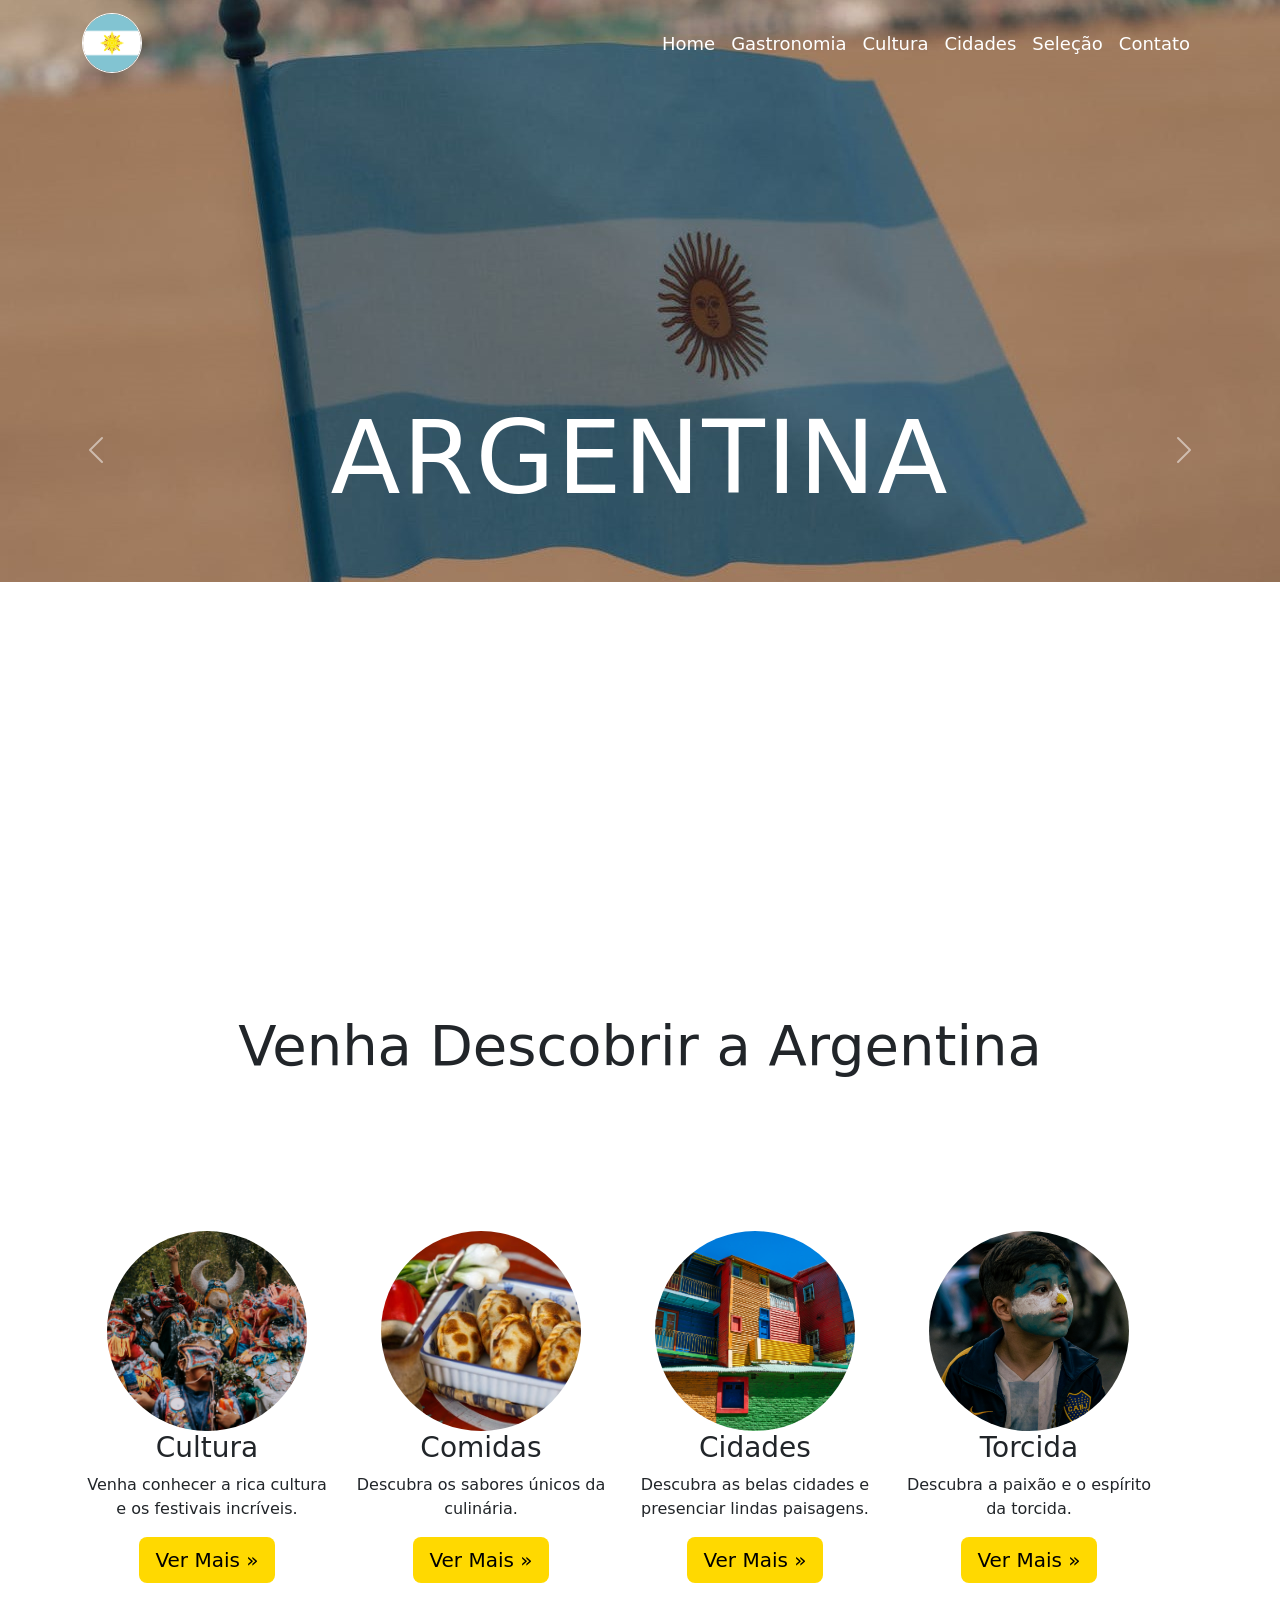
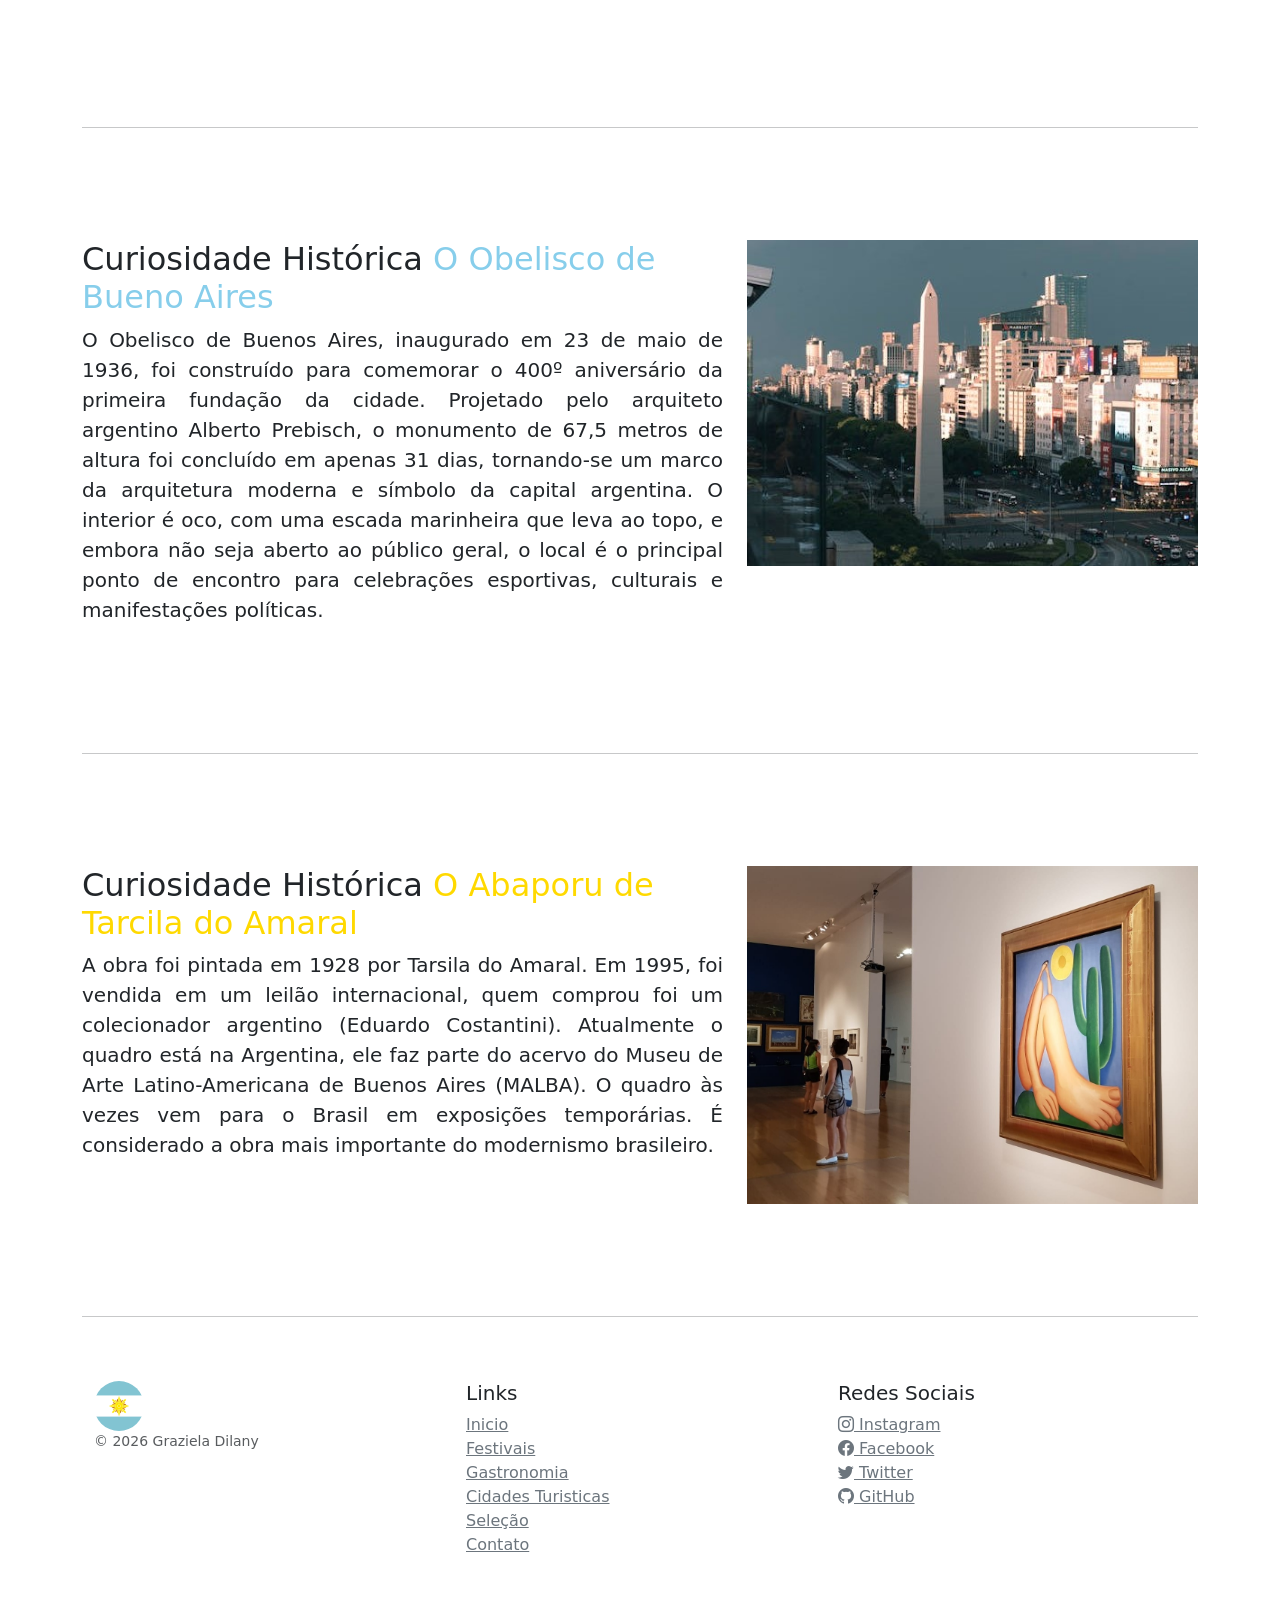
<file: index.html>
<!DOCTYPE html>
<html lang="en">
<head>
    <meta charset="utf-8">
    <meta name="viewport" content="width=device-width, initial-scale=1">
    <title>Site Argentina 
   
    </title> 
    <link rel="icon" href="assets/img/marcapage.png " type="image/x-icon">  
    <link href="https://cdn.jsdelivr.net/npm/bootstrap@5.0.2/dist/css/bootstrap.min.css" rel="stylesheet" integrity="sha384-EVSTQN3/azprG1Anm3QDgpJLIm9Nao0Yz1ztcQTwFspd3yD65VohhpuuCOmLASjC" crossorigin="anonymous"></head>
    <link rel="stylesheet" href="https://cdnjs.cloudflare.com/ajax/libs/animate.css/3.7.2/animate.min.css" integrity="sha512-doJrC/ocU8VGVRx3O9981+2aYUn3fuWVWvqLi1U+tA2MWVzsw+NVKq1PrENF03M+TYBP92PnYUlXFH1ZW0FpLw==" crossorigin="anonymous" referrerpolicy="no-referrer" />
    <link rel="stylesheet" href="assets/css/estilo.css">
    <link rel="stylesheet" href="https://cdn.jsdelivr.net/npm/bootstrap-icons@1.11.3/font/bootstrap-icons.css">

  </head>
    <body>
<header>

 <!--NAVBAR--> 
  <nav class="navbar navbar-expand-lg navbar-light bg-light fixed-top">
  <div class="container">
    <a class="navbar-brand d-flex align-items-center" href="#">   
     <img src="assets/img/marcapage.png" alt="Logo" width="60" height="60" class="rounded-circle border border-white">
  
    </a>

    <button class="navbar-toggler" type="button" data-bs-toggle="collapse" data-bs-target="#navbarNav">
      <span class="navbar-toggler-icon"></span>
    </button>

    <div class="collapse navbar-collapse" id="navbarNav">
      <ul class="navbar-nav ms-auto">
        <li class="nav-item"><a class="nav-link active" href="#">Home</a></li>
    <li class="nav-item"><a class="nav-link" href="pages/Comidas.html">Gastronomia</a></li>
        <li class="nav-item"><a class="nav-link" href="pages/Cultura.html">Cultura</a></li>
        <li class="nav-item"><a class="nav-link" href="pages/Cidade.html">Cidades</a></li>
        <li class="nav-item"><a class="nav-link" href="pages/Selecao.html">Seleção</a></li>
         <li class="nav-item"><a class="nav-link" href="pages/Contato.html">Contato</a></li>
      </ul>
    </div>
  </div>
</nav>

<!--CAROUSEL-->


<div id="carouselExampleFade" class="carousel slide carousel-fade">
  <div class="carousel-inner">


    <div class="carousel-item">
      <img src="assets/img/img2.jpg" class="d-block w-100" alt="...">
    <div class="carousel-caption d-flex justify-content-center align-items-center h-100">
        <h5 class="animated bounceInRight" style="animation-delay: 1s ;">ARGENTINA</h5>
    </div>
    </div>

    <div class="carousel-item active">
      <img src="assets/img/img4.jpg" class="d-block w-100" alt="...">
     <div class="carousel-caption d-flex justify-content-center align-items-center top-0 bottom-0">
        <h5 class="animated bounceInRight" style="animation-delay: 1s ;">ARGENTINA</h5>
    </div>
    </div>

  <button class="carousel-control-prev" type="button" data-bs-target="#carouselExampleFade" data-bs-slide="prev">
    <span class="carousel-control-prev-icon"></span>
  </button>

  <button class="carousel-control-next" type="button" data-bs-target="#carouselExampleFade" data-bs-slide="next">
    <span class="carousel-control-next-icon"></span>
  </button>
</div>
</div>

  </div>
</header>

  <br><br><br><br>
  
<div class="pricing-header p-3 pb-md-4 mx-auto text-center">
      <h1 class="display-4 fw-normal">Venha Descobrir a Argentina</h1>
    
    </div>

<br><br><br>


<!--Cards de Pré Visualização-->

  <div class="container my-5">
  <div class="d-flex overflow-auto gap-4 pb-3">
      <div class="text-center flex-shrink-0" style="width: 250px;">
       <img src="assets/img/festival1.jpg" class="rounded-circle" width="200" height="200" style="object-fit: cover;">
        <h3>Cultura</h3>
        <p>Venha conhecer a rica cultura e os festivais incríveis.</p>
        <p><a class="btn btn-lg btn-secondary" href="pages/Cultura.html">Ver Mais &raquo;</a></p>
      </div>
      <div class="text-center flex-shrink-0" style="width: 250px;">
        <img src="assets/img/comida1.jpg" class="rounded-circle" width="200" height="200" style="object-fit: cover;">

        <h3>Comidas</h3>
        <p>Descubra os sabores únicos da culinária.</p>
        <p><a class="btn btn-lg btn-secondary" href="pages/Comidas.html">Ver Mais &raquo;</a></p>
      </div>
      <div class="text-center flex-shrink-0" style="width: 250px;">
      <img src="assets/img/cidade1.jpg" class="rounded-circle" width="200" height="200" style="object-fit: cover;">

      <h3>Cidades</h3>
        <p>Descubra as belas cidades e presenciar lindas paisagens.</p>
        <p><a class="btn btn-lg btn-secondary" href="pages/Cidade.html">Ver Mais &raquo;</a></p>
      </div>
      <div class="text-center flex-shrink-0" style="width: 250px;">
      <img src="assets/img/torcida_argentina1.jpg" class="rounded-circle" width="200" height="200" style="object-fit: cover;">

      <h3>Torcida</h3>
          <p>Descubra a paixão e o espírito da torcida.</p>
          <p><a class="btn btn-lg btn-secondary" href="pages/Selecao.html">Ver Mais &raquo;</a></p>
      </div>
     
    </div>

<br><br><br><br>
 <hr class="featurette-divider">
<br><br><br><br>

<!--Curiosidades Históricas-->

<div class="row featurette">
      <div class="col-md-7">
        <h2 class="featurette-heading">Curiosidade Histórica <span style="color: #87CEEB;">O Obelisco de Bueno Aires</span></h2>
        <p class="lead" style="text-align: justify;">
          O Obelisco de Buenos Aires, inaugurado em 23 de maio de 1936, foi construído para comemorar o 400º aniversário da primeira fundação da cidade. Projetado pelo arquiteto argentino Alberto Prebisch, o monumento de 67,5 metros de altura foi concluído em apenas 31 dias, tornando-se um marco da arquitetura moderna e símbolo da capital argentina. 
          O interior é oco, com uma escada marinheira que leva ao topo, e embora não seja aberto ao público geral, o local é o principal ponto de encontro para celebrações esportivas, culturais e manifestações políticas.
        </p>
      </div>
      <div class="col-md-5">
        <img src="assets/img/monumento.jpg" class="bd-placeholder-img bd-placeholder-img-lg featurette-image img-fluid mx-auto" width="500" height="500" style="object-fit: cover;">

      </div>
    </div>

<br><br><br><br>
<hr class="featurette-divider">
<br><br><br><br>

<div class="row featurette">
      <div class="col-md-7">
        <h2 class="featurette-heading">Curiosidade Histórica <span style="color: #ffd900;">O Abaporu de Tarcila do Amaral</span></h2>
        <p class="lead" style="text-align: justify;">
        A obra foi pintada em 1928 por Tarsila do Amaral. Em 1995, foi vendida em um leilão internacional, quem comprou foi um colecionador argentino (Eduardo Costantini).
        Atualmente o quadro está na Argentina, ele faz parte do acervo do Museu de Arte Latino-Americana de Buenos Aires (MALBA). O quadro às vezes vem para o Brasil em exposições temporárias. É considerado a obra mais importante do modernismo brasileiro.</p>
      </div>
      <div class="col-md-5">
        <img src="assets/img/pintura.jpg" class="bd-placeholder-img bd-placeholder-img-lg featurette-image img-fluid mx-auto" width="500" height="500" style="object-fit: cover;">

      </div>
    </div>

<br><br><br><br>
<hr class="featurette-divider">


<!--Rodapé-->

<footer class="container py-5">
  <div class="row">
    <div class="col-12 col-md">
      <img src="assets/img/marcapage.png" class="rounded-circle" width="50" height="50" style="object-fit: cover;">
      <small class="d-block mb-3 text-muted">&copy; 2026 Graziela Dilany</small>
    </div>
    <div class="col-6 col-md">
      <h5>Links</h5>
      <ul class="list-unstyled text-small">
        <li><a class="link-secondary" href="index.html">Inicio</a></li>
        <li><a class="link-secondary" href="pages/Cultura.html">Festivais</a></li>
        <li><a class="link-secondary" href="pages/Comidas.html">Gastronomia</a></li>
        <li><a class="link-secondary" href="pages/Cidade.html">Cidades Turisticas</a></li>
        <li><a class="link-secondary" href="pages/Selecao.html">Seleção</a></li>
        <li><a class="link-secondary" href="pages/Contato.html">Contato</a></li>
        
      </ul>
    </div>
   

    <div class="col-4 col-md">
      <h5>Redes Sociais</h5>
      <ul class="list-unstyled text-small">
        <li><a class="link-secondary" href="#"><i class="bi bi-instagram"></i> Instagram</a></li>
        <li><a class="link-secondary" href="#"><i class="bi bi-facebook"></i> Facebook</a></li>
        <li><a class="link-secondary" href="#"><i class="bi bi-twitter"></i> Twitter</a></li>
        <li><a class="link-secondary" href="https://github.com/Graziela2705/Site-Argentina"><i class="bi bi-github"></i> GitHub</a></li>
       
      </ul>
    </div>
  </div>
</footer>

<script src="https://cdnjs.cloudflare.com/ajax/libs/jquery/3.6.0/jquery.min.js" integrity="sha512-894YE6QWD5I59HgZOGReFYm4dnWc1Qt5NtvYSaNcOP+u1T9qYdvdihz0PPSiiqn/+/3e7Jo4EaG7TubfWGUrMQ==" crossorigin="anonymous" referrerpolicy="no-referrer"></script>
<script src="https://cdn.jsdelivr.net/npm/@popperjs/core@2.9.2/dist/umd/popper.min.js" integrity="sha384-IQsoLXl5PILFhosVNubq5LC7Qb9DXgDA9i+tQ8Zj3iwWAwPtgFTxbJ8NT4GN1R8p" crossorigin="anonymous"></script>
<script src="https://cdn.jsdelivr.net/npm/bootstrap@5.0.2/dist/js/bootstrap.min.js" integrity="sha384-cVKIPhGWiC2Al4u+LWgxfKTRIcfu0JTxR+EQDz/bgldoEyl4H0zUF0QKbrJ0EcQF" crossorigin="anonymous"></script>

<script src="https://cdn.jsdelivr.net/npm/bootstrap@5.0.2/dist/js/bootstrap.bundle.min.js" integrity="sha384-MrcW6ZMFYlzcLA8Nl+NtUVF0sA7MsXsP1UyJoMp4YLEuNSfAP+JcXn/tWtIaxVXM" crossorigin="anonymous"></script>

</body>
</html>
</file>
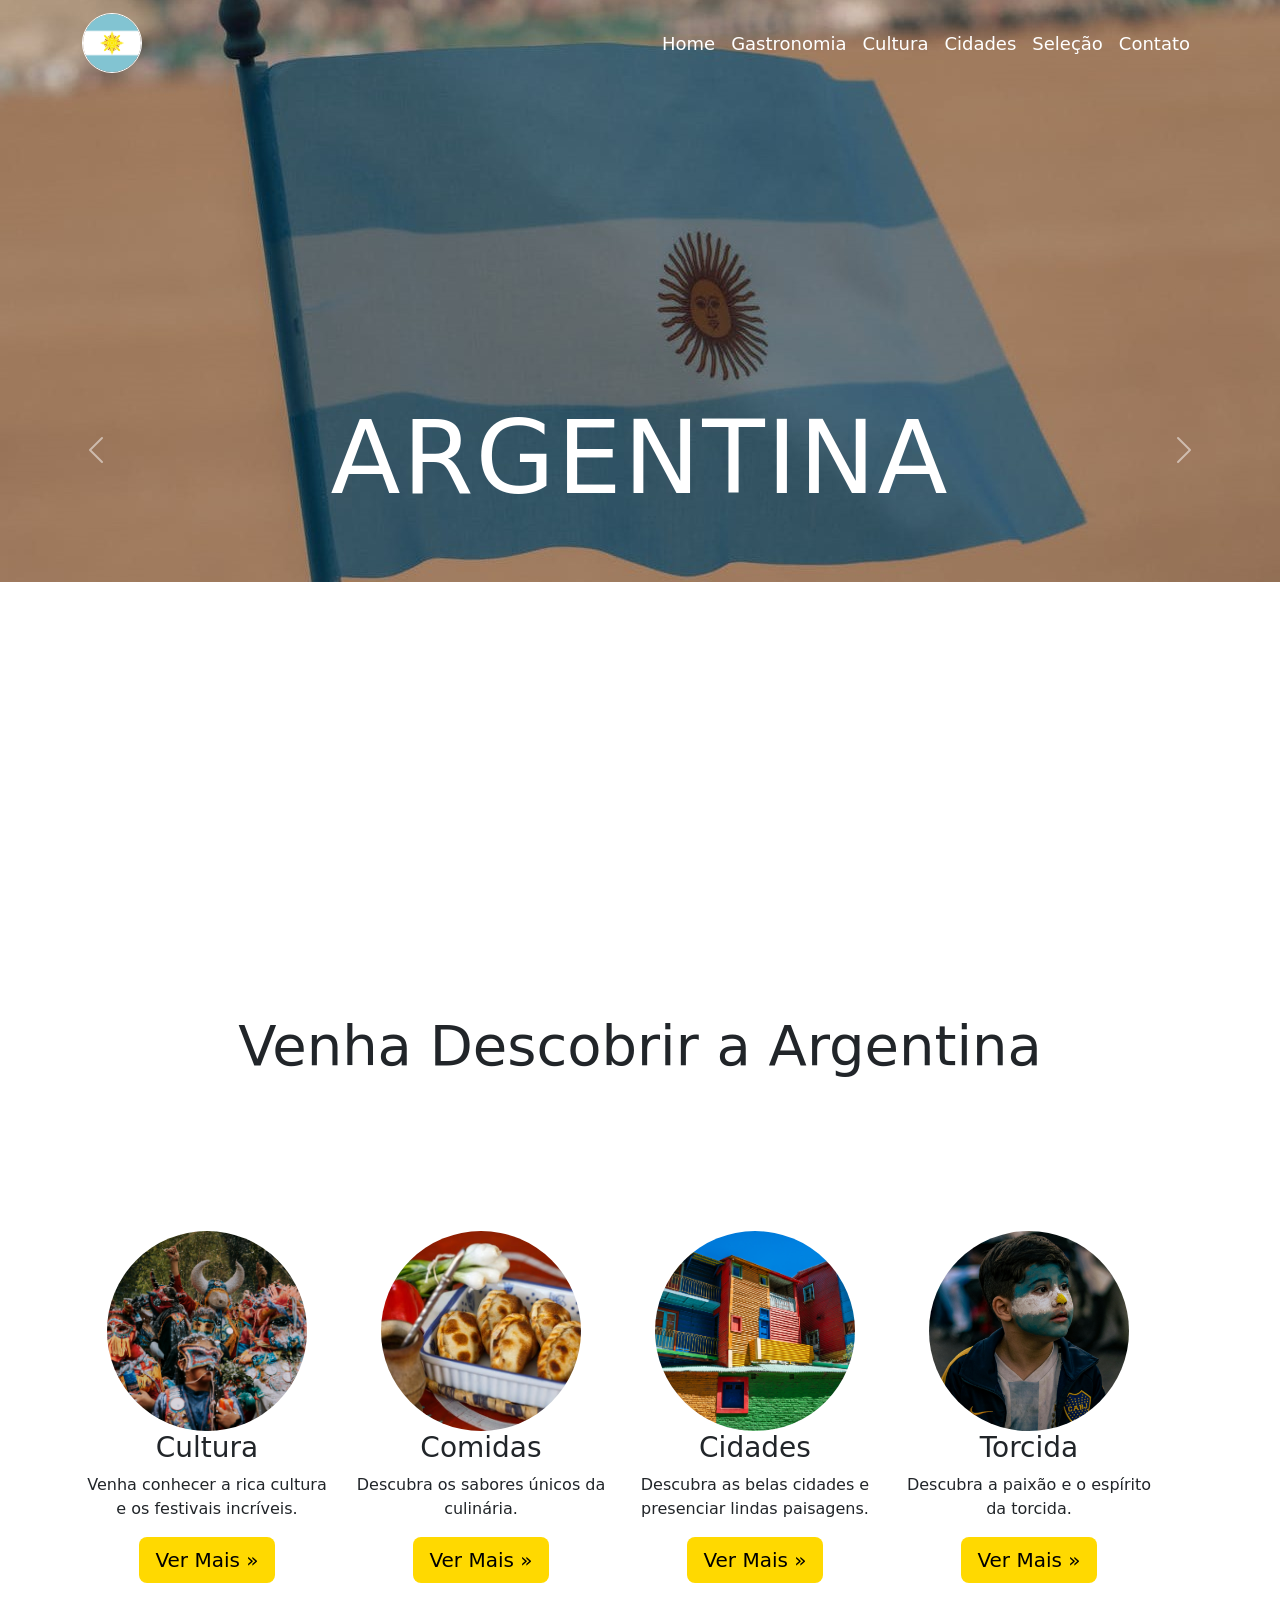
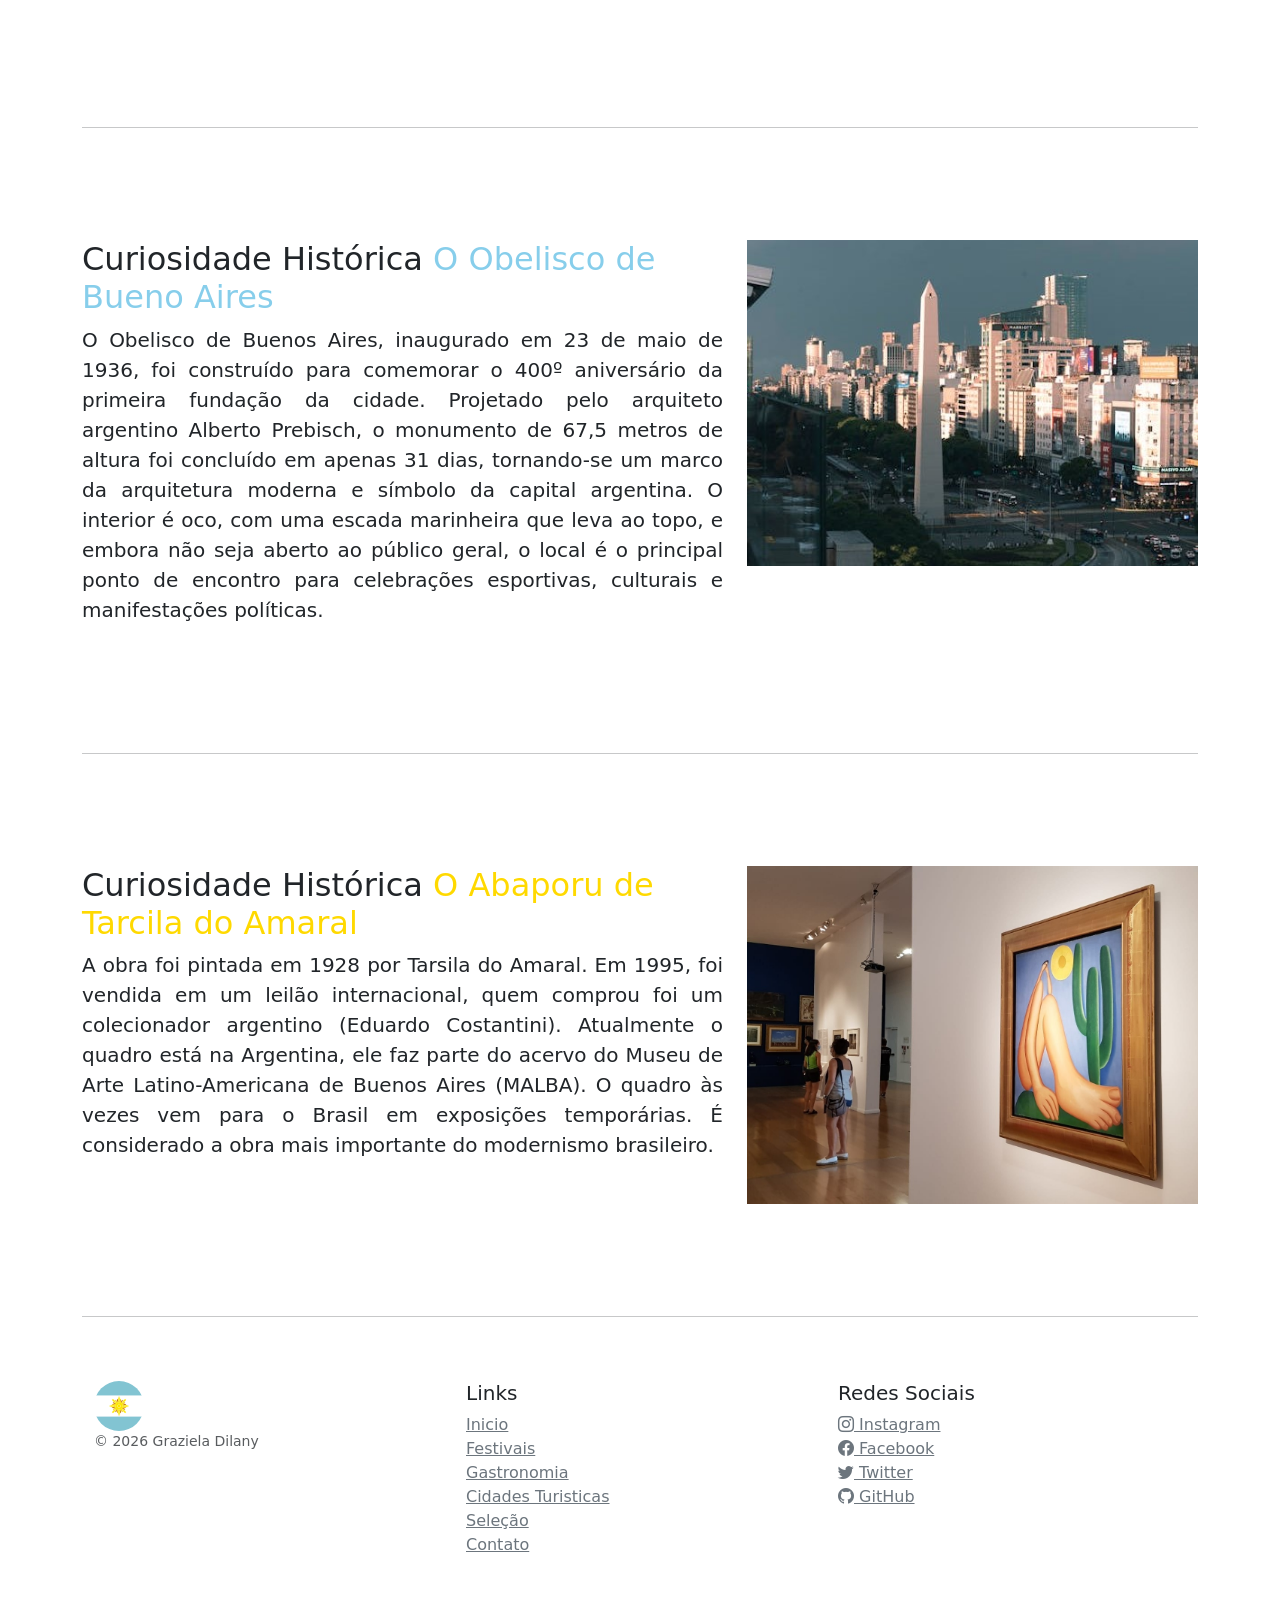
<file: pages/index.html>
<!DOCTYPE html>
<html lang="en">
<head>
    <meta charset="utf-8">
    <meta name="viewport" content="width=device-width, initial-scale=1">
    <title>Site Argentina 
   
    </title> 
    <link rel="icon" href="/assets/img/marcapage.png " type="image/x-icon">  
    <link href="https://cdn.jsdelivr.net/npm/bootstrap@5.0.2/dist/css/bootstrap.min.css" rel="stylesheet" integrity="sha384-EVSTQN3/azprG1Anm3QDgpJLIm9Nao0Yz1ztcQTwFspd3yD65VohhpuuCOmLASjC" crossorigin="anonymous"></head>
    <link rel="stylesheet" href="https://cdnjs.cloudflare.com/ajax/libs/animate.css/3.7.2/animate.min.css" integrity="sha512-doJrC/ocU8VGVRx3O9981+2aYUn3fuWVWvqLi1U+tA2MWVzsw+NVKq1PrENF03M+TYBP92PnYUlXFH1ZW0FpLw==" crossorigin="anonymous" referrerpolicy="no-referrer" />
    <link rel="stylesheet" href="/assets/css/estilo.css">
    <link rel="stylesheet" href="https://cdn.jsdelivr.net/npm/bootstrap-icons@1.11.3/font/bootstrap-icons.css">

  </head>
    <body>
<header>

 <!--NAVBAR--> 
  <nav class="navbar navbar-expand-lg navbar-light bg-light fixed-top">
  <div class="container">
    <a class="navbar-brand d-flex align-items-center" href="#">   
     <img src="/assets/img/marcapage.png" alt="Logo" width="60" height="60" class="rounded-circle border border-white">
  
    </a>

    <button class="navbar-toggler" type="button" data-bs-toggle="collapse" data-bs-target="#navbarNav">
      <span class="navbar-toggler-icon"></span>
    </button>

    <div class="collapse navbar-collapse" id="navbarNav">
      <ul class="navbar-nav ms-auto">
        <li class="nav-item"><a class="nav-link active" href="#">Home</a></li>
    <li class="nav-item"><a class="nav-link" href="Comidas.html">Gastronomia</a></li>
        <li class="nav-item"><a class="nav-link" href="Cultura.html">Cultura</a></li>
        <li class="nav-item"><a class="nav-link" href="Cidade.html">Cidades</a></li>
        <li class="nav-item"><a class="nav-link" href="Selecao.html">Seleção</a></li>
         <li class="nav-item"><a class="nav-link" href="Contato.html">Contato</a></li>
      </ul>
    </div>
  </div>
</nav>

<!--CAROUSEL-->


<div id="carouselExampleFade" class="carousel slide carousel-fade">
  <div class="carousel-inner">


    <div class="carousel-item">
      <img src="/assets/img/img2.jpg" class="d-block w-100" alt="...">
    <div class="carousel-caption d-flex justify-content-center align-items-center h-100">
        <h5 class="animated bounceInRight" style="animation-delay: 1s ;">ARGENTINA</h5>
    </div>
    </div>

    <div class="carousel-item active">
      <img src="/assets/img/img4.jpg" class="d-block w-100" alt="...">
     <div class="carousel-caption d-flex justify-content-center align-items-center top-0 bottom-0">
        <h5 class="animated bounceInRight" style="animation-delay: 1s ;">ARGENTINA</h5>
    </div>
    </div>

  <button class="carousel-control-prev" type="button" data-bs-target="#carouselExampleFade" data-bs-slide="prev">
    <span class="carousel-control-prev-icon"></span>
  </button>

  <button class="carousel-control-next" type="button" data-bs-target="#carouselExampleFade" data-bs-slide="next">
    <span class="carousel-control-next-icon"></span>
  </button>
</div>
</div>

  </div>
</header>

  <br><br><br><br>
  
<div class="pricing-header p-3 pb-md-4 mx-auto text-center">
      <h1 class="display-4 fw-normal">Venha Descobrir a Argentina</h1>
    
    </div>

<br><br><br>


<!--Cards de Pré Visualização-->

  <div class="container my-5">
  <div class="d-flex overflow-auto gap-4 pb-3">
      <div class="text-center flex-shrink-0" style="width: 250px;">
       <img src="/assets/img/festival1.jpg" class="rounded-circle" width="200" height="200" style="object-fit: cover;">
        <h3>Cultura</h3>
        <p>Venha conhecer a rica cultura e os festivais incríveis.</p>
        <p><a class="btn btn-lg btn-secondary" href="Cultura.html">Ver Mais &raquo;</a></p>
      </div>
      <div class="text-center flex-shrink-0" style="width: 250px;">
        <img src="/assets/img/comida1.jpg" class="rounded-circle" width="200" height="200" style="object-fit: cover;">

        <h3>Comidas</h3>
        <p>Descubra os sabores únicos da culinária.</p>
        <p><a class="btn btn-lg btn-secondary" href="Comidas.html">Ver Mais &raquo;</a></p>
      </div>
      <div class="text-center flex-shrink-0" style="width: 250px;">
      <img src="/assets/img/cidade1.jpg" class="rounded-circle" width="200" height="200" style="object-fit: cover;">

      <h3>Cidades</h3>
        <p>Descubra as belas cidades e presenciar lindas paisagens.</p>
        <p><a class="btn btn-lg btn-secondary" href="Cidade.html">Ver Mais &raquo;</a></p>
      </div>
      <div class="text-center flex-shrink-0" style="width: 250px;">
      <img src="/assets/img/torcida_argentina1.jpg" class="rounded-circle" width="200" height="200" style="object-fit: cover;">

      <h3>Torcida</h3>
          <p>Descubra a paixão e o espírito da torcida.</p>
          <p><a class="btn btn-lg btn-secondary" href="Selecao.html">Ver Mais &raquo;</a></p>
      </div>
     
    </div>

<br><br><br><br>
 <hr class="featurette-divider">
<br><br><br><br>

<!--Curiosidades Históricas-->

<div class="row featurette">
      <div class="col-md-7">
        <h2 class="featurette-heading">Curiosidade Histórica <span style="color: #87CEEB;">O Obelisco de Bueno Aires</span></h2>
        <p class="lead" style="text-align: justify;">
          O Obelisco de Buenos Aires, inaugurado em 23 de maio de 1936, foi construído para comemorar o 400º aniversário da primeira fundação da cidade. Projetado pelo arquiteto argentino Alberto Prebisch, o monumento de 67,5 metros de altura foi concluído em apenas 31 dias, tornando-se um marco da arquitetura moderna e símbolo da capital argentina. 
          O interior é oco, com uma escada marinheira que leva ao topo, e embora não seja aberto ao público geral, o local é o principal ponto de encontro para celebrações esportivas, culturais e manifestações políticas.
        </p>
      </div>
      <div class="col-md-5">
        <img src="/assets/img/monumento.jpg" class="bd-placeholder-img bd-placeholder-img-lg featurette-image img-fluid mx-auto" width="500" height="500" style="object-fit: cover;">

      </div>
    </div>

<br><br><br><br>
<hr class="featurette-divider">
<br><br><br><br>

<div class="row featurette">
      <div class="col-md-7">
        <h2 class="featurette-heading">Curiosidade Histórica <span style="color: #ffd900;">O Abaporu de Tarcila do Amaral</span></h2>
        <p class="lead" style="text-align: justify;">
        A obra foi pintada em 1928 por Tarsila do Amaral. Em 1995, foi vendida em um leilão internacional, quem comprou foi um colecionador argentino (Eduardo Costantini).
        Atualmente o quadro está na Argentina, ele faz parte do acervo do Museu de Arte Latino-Americana de Buenos Aires (MALBA). O quadro às vezes vem para o Brasil em exposições temporárias. É considerado a obra mais importante do modernismo brasileiro.</p>
      </div>
      <div class="col-md-5">
        <img src="/assets/img/pintura.jpg" class="bd-placeholder-img bd-placeholder-img-lg featurette-image img-fluid mx-auto" width="500" height="500" style="object-fit: cover;">

      </div>
    </div>

<br><br><br><br>
<hr class="featurette-divider">


<!--Rodapé-->

<footer class="container py-5">
  <div class="row">
    <div class="col-12 col-md">
      <img src="/assets/img/marcapage.png" class="rounded-circle" width="50" height="50" style="object-fit: cover;">
      <small class="d-block mb-3 text-muted">&copy; 2026 Graziela Dilany</small>
    </div>
    <div class="col-6 col-md">
      <h5>Links</h5>
      <ul class="list-unstyled text-small">
        <li><a class="link-secondary" href="index.html">Inicio</a></li>
        <li><a class="link-secondary" href="Cultura.html">Festivais</a></li>
        <li><a class="link-secondary" href="Comidas.html">Gastronomia</a></li>
        <li><a class="link-secondary" href="Cidade.html">Cidades Turisticas</a></li>
        <li><a class="link-secondary" href="Selecao.html">Seleção</a></li>
        <li><a class="link-secondary" href="Contato.html">Contato</a></li>
        
      </ul>
    </div>
   

    <div class="col-4 col-md">
      <h5>Redes Sociais</h5>
      <ul class="list-unstyled text-small">
        <li><a class="link-secondary" href="#"><i class="bi bi-instagram"></i> Instagram</a></li>
        <li><a class="link-secondary" href="#"><i class="bi bi-facebook"></i> Facebook</a></li>
        <li><a class="link-secondary" href="#"><i class="bi bi-twitter"></i> Twitter</a></li>
        <li><a class="link-secondary" href="https://github.com/Graziela2705/Site-Argentina"><i class="bi bi-github"></i> GitHub</a></li>
       
      </ul>
    </div>
  </div>
</footer>

<script src="https://cdnjs.cloudflare.com/ajax/libs/jquery/3.6.0/jquery.min.js" integrity="sha512-894YE6QWD5I59HgZOGReFYm4dnWc1Qt5NtvYSaNcOP+u1T9qYdvdihz0PPSiiqn/+/3e7Jo4EaG7TubfWGUrMQ==" crossorigin="anonymous" referrerpolicy="no-referrer"></script>
<script src="https://cdn.jsdelivr.net/npm/@popperjs/core@2.9.2/dist/umd/popper.min.js" integrity="sha384-IQsoLXl5PILFhosVNubq5LC7Qb9DXgDA9i+tQ8Zj3iwWAwPtgFTxbJ8NT4GN1R8p" crossorigin="anonymous"></script>
<script src="https://cdn.jsdelivr.net/npm/bootstrap@5.0.2/dist/js/bootstrap.min.js" integrity="sha384-cVKIPhGWiC2Al4u+LWgxfKTRIcfu0JTxR+EQDz/bgldoEyl4H0zUF0QKbrJ0EcQF" crossorigin="anonymous"></script>

<script src="https://cdn.jsdelivr.net/npm/bootstrap@5.0.2/dist/js/bootstrap.bundle.min.js" integrity="sha384-MrcW6ZMFYlzcLA8Nl+NtUVF0sA7MsXsP1UyJoMp4YLEuNSfAP+JcXn/tWtIaxVXM" crossorigin="anonymous"></script>

</body>
</html>
</file>
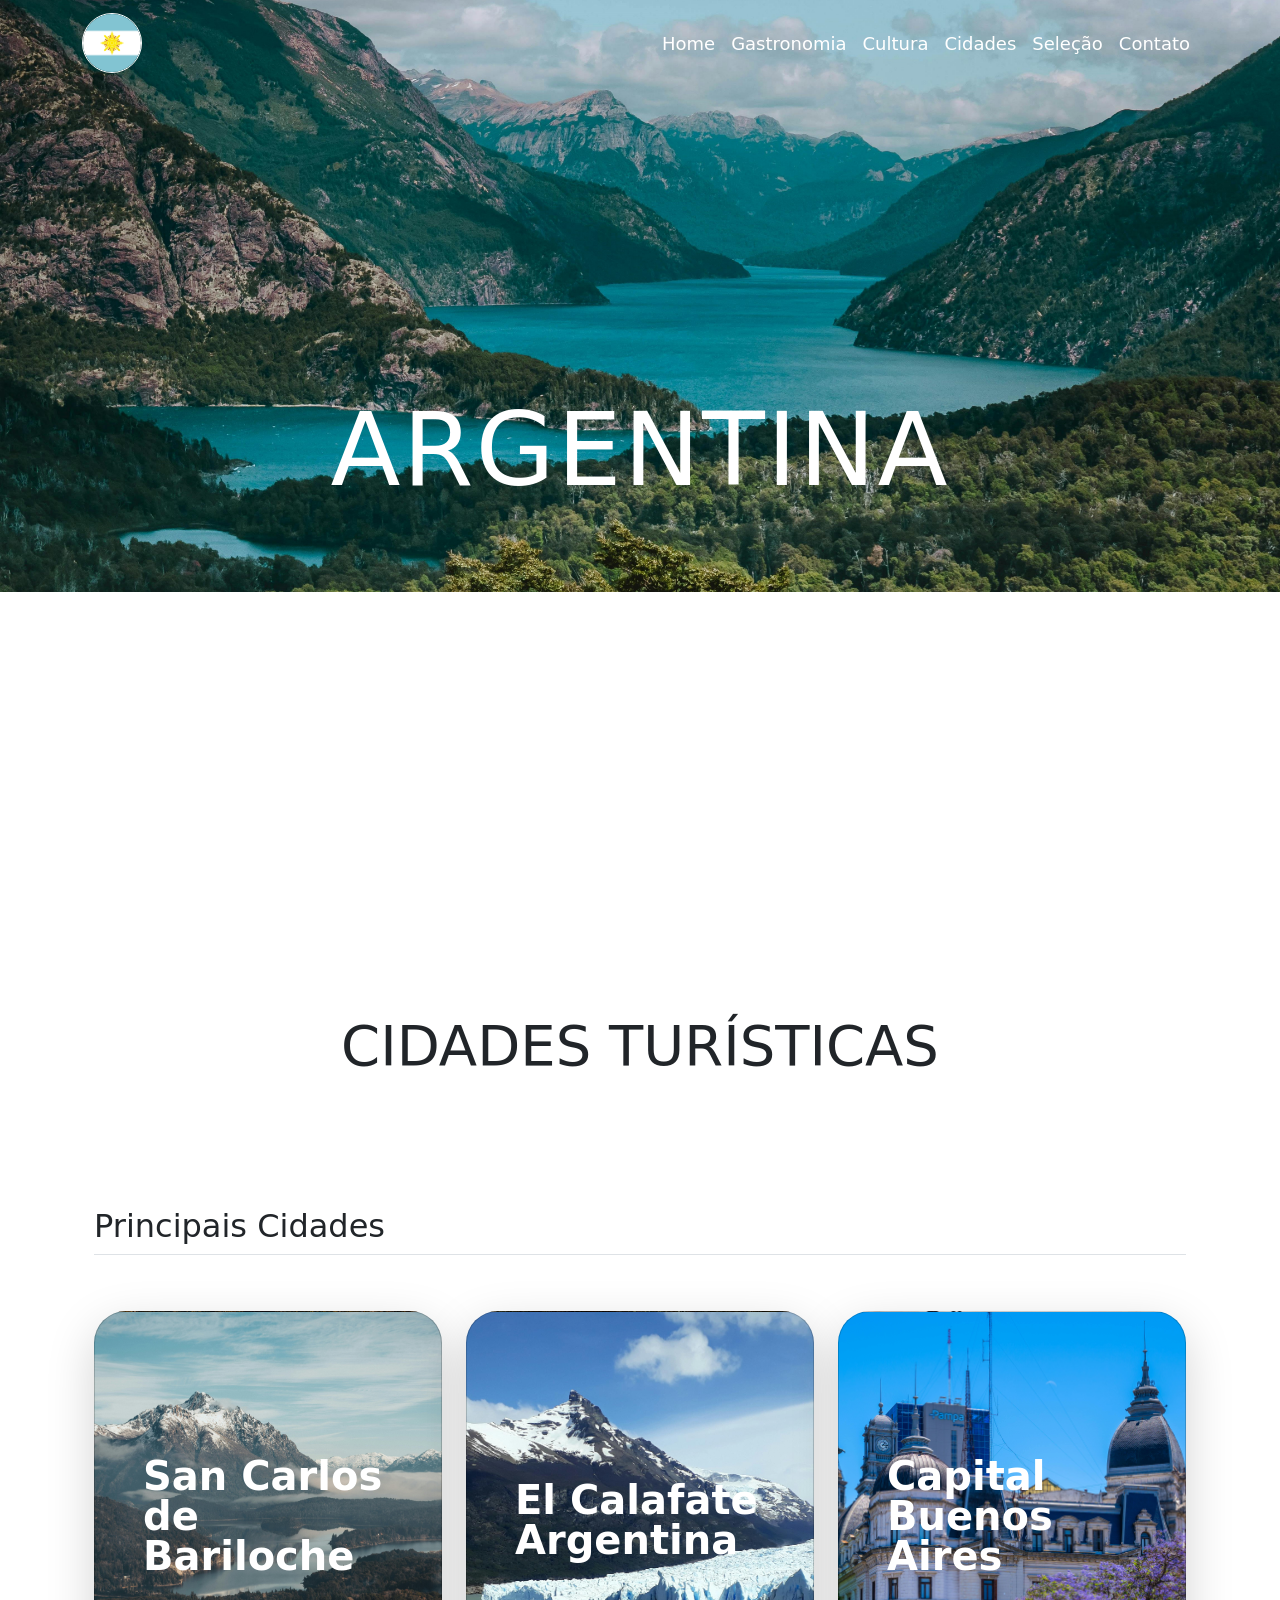
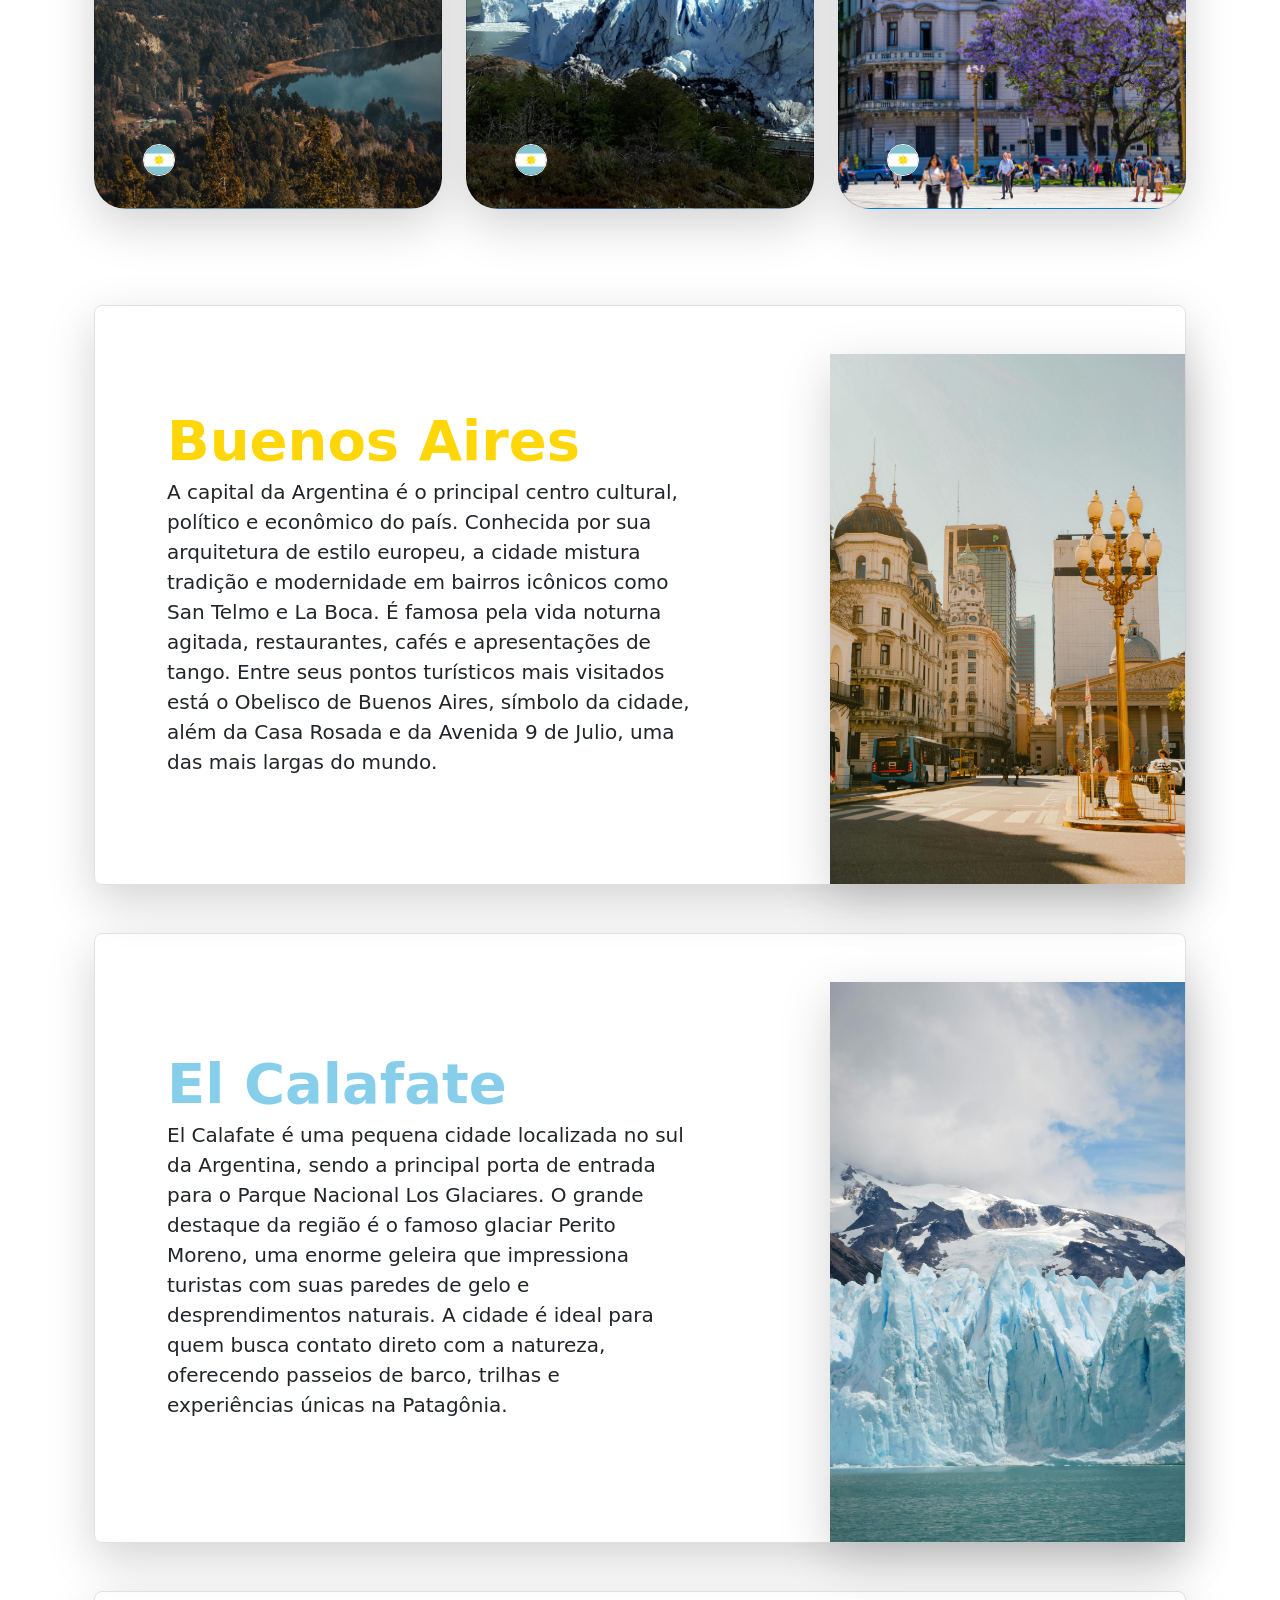
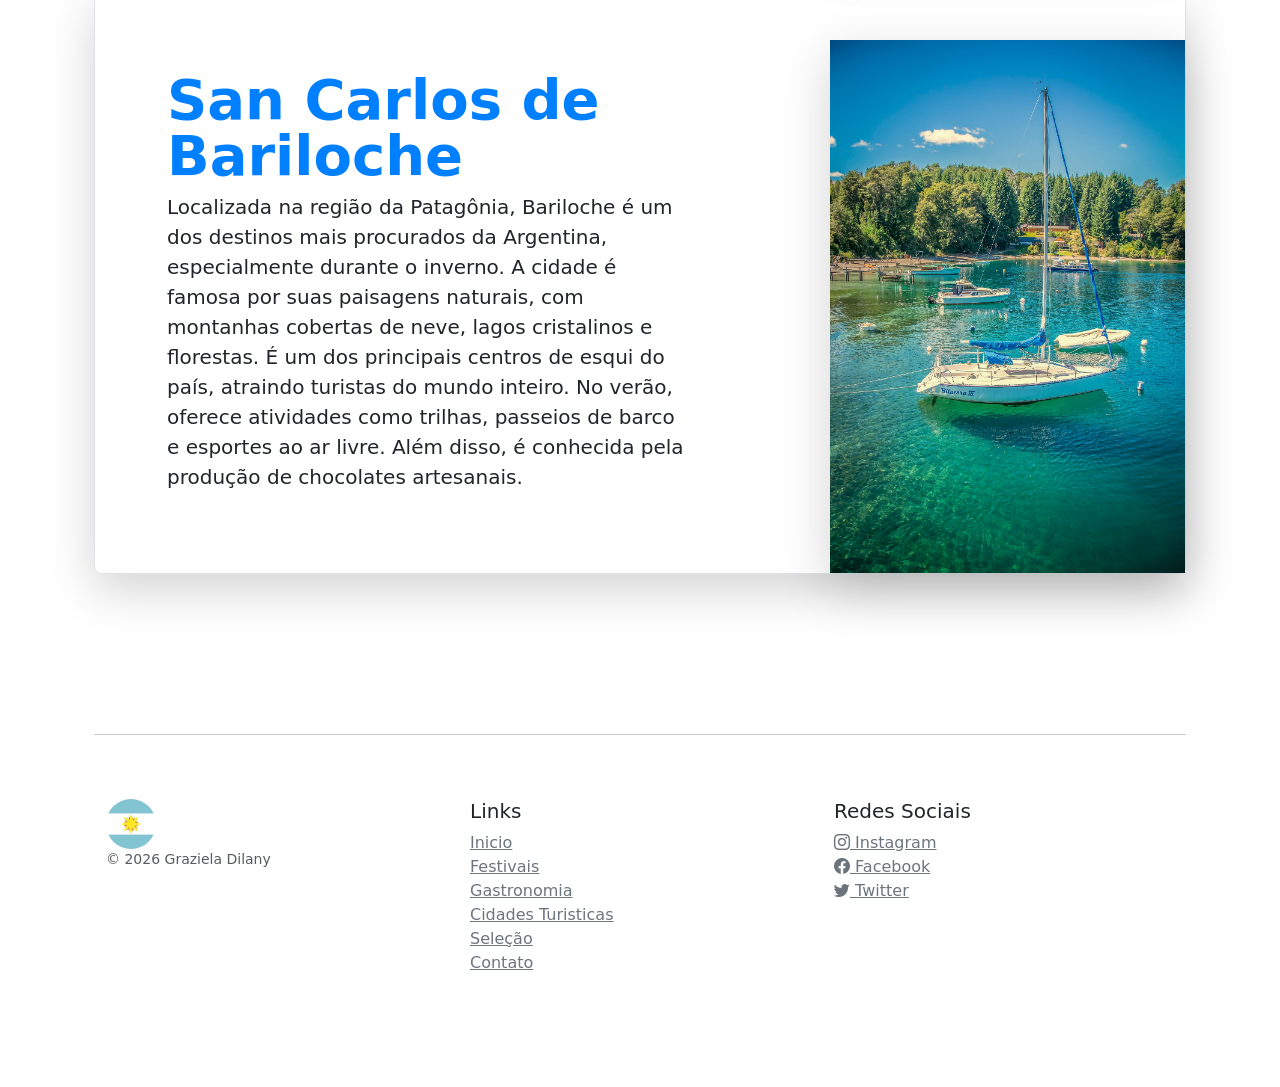
<file: pages/Cidade.html>
<!DOCTYPE html>
<html lang="en">
<head>
    <meta charset="utf-8">
    <meta name="viewport" content="width=device-width, initial-scale=1">
    <title>Site Argentina 
   
    </title> 
    <link rel="icon" href="../assets/img/marcapage.png " type="image/x-icon">  
    <link href="https://cdn.jsdelivr.net/npm/bootstrap@5.0.2/dist/css/bootstrap.min.css" rel="stylesheet" integrity="sha384-EVSTQN3/azprG1Anm3QDgpJLIm9Nao0Yz1ztcQTwFspd3yD65VohhpuuCOmLASjC" crossorigin="anonymous"></head>
    <link rel="stylesheet" href="https://cdnjs.cloudflare.com/ajax/libs/animate.css/3.7.2/animate.min.css" integrity="sha512-doJrC/ocU8VGVRx3O9981+2aYUn3fuWVWvqLi1U+tA2MWVzsw+NVKq1PrENF03M+TYBP92PnYUlXFH1ZW0FpLw==" crossorigin="anonymous" referrerpolicy="no-referrer" />
    <link rel="stylesheet" href="../assets/css/estilo.css">
    <link rel="stylesheet" href="https://cdn.jsdelivr.net/npm/bootstrap-icons@1.11.3/font/bootstrap-icons.css">

  </head>
    <body>
<header>
 <!--NAVBAR--> 
  <nav class="navbar navbar-expand-lg navbar-light bg-light fixed-top">
  <div class="container">
    <a class="navbar-brand d-flex align-items-center" href="#">   
       <img src="../assets/img/marcapage.png" alt="Logo" width="60" height="60" class="rounded-circle border border-white">
    </a>

    <button class="navbar-toggler" type="button" data-bs-toggle="collapse" data-bs-target="#navbarNav">
      <span class="navbar-toggler-icon"></span>
    </button>

    <div class="collapse navbar-collapse" id="navbarNav">
      <ul class="navbar-nav ms-auto">
        <li class="nav-item"><a class="nav-link active" href="../index.html">Home</a></li>
        <li class="nav-item"><a class="nav-link" href="Comidas.html">Gastronomia</a></li>
        <li class="nav-item"><a class="nav-link" href="Cultura.html">Cultura</a></li>
        <li class="nav-item"><a class="nav-link" href="#">Cidades</a></li>
        <li class="nav-item"><a class="nav-link" href="Selecao.html">Seleção</a></li>
         <li class="nav-item"><a class="nav-link" href="Contato.html">Contato</a></li>
      </ul>
    </div>
  </div>
</nav>

<!--CAROUSEL-->


<div id="carouselExampleFade" class="carousel slide carousel-fade">
  <div class="carousel-inner">

    <div class="carousel-item active">
      <img src="../assets/img/img2.jpg" class="d-block w-100 img-fluid mx-auto" width="500" height="500" style="object-fit: cover;">

     <div class="carousel-caption d-flex justify-content-center align-items-center h-100">
        <h5 class="animated bounceInRight m-0 p-0" style="animation-delay: 1s ;">ARGENTINA</h5>
    </div>
    </div>

  </div>
  
</header>

  <br><br><br><br>
  
<div class="pricing-header p-3 pb-md-4 mx-auto text-center">
      <h1 class="display-4 fw-normal">CIDADES TURÍSTICAS</h1>
    
    </div>

<br><br>
<!--Cards Custom Cidades-->
  <div class="container px-4 py-5" id="custom-cards">
    <h2 class="pb-2 border-bottom">Principais Cidades</h2>

    <div class="row row-cols-1 row-cols-lg-3 align-items-stretch g-4 py-5">
      <div class="col">
        <div class="card card-cover h-100 overflow-hidden text-white bg-dark rounded-5 shadow-lg" style="background-image: url('../assets/img/cidade3.jpg'); background-size: cover; background-position: center;">
         <div class="d-flex flex-column h-100 p-5 pb-3 text-white text-shadow-1">
            <h2 class="pt-5 mt-5 mb-4 display-6 lh-1 fw-bold">San Carlos de Bariloche</h2>
            <br><br><br><br><br><br>
            <ul class="d-flex list-unstyled mt-auto">
              <li class="me-auto">
                <img src="../assets/img/marcapage.png" alt="Bootstrap" width="32" height="32" class="rounded-circle border border-white">
              </li>
            </ul>
          </div>
        </div>
      </div>

      <div class="col">
         <div class="card card-cover h-100 overflow-hidden text-white bg-dark rounded-5 shadow-lg" style="background-image: url('../assets/img/cidade2.jpg'); background-size: cover; background-position: center;">
          <div class="d-flex flex-column h-100 p-5 pb-3 text-white text-shadow-1">
            <br>
            <h2 class="pt-5 mt-5 mb-4 display-6 lh-1 fw-bold">El Calafate Argentina</h2>
            <br><br><br><br><br><br>
            <ul class="d-flex list-unstyled mt-auto">
              <li class="me-auto">
                <img src="../assets/img/marcapage.png" alt="Bootstrap" width="32" height="32" class="rounded-circle border border-white">
              </li>
              
            </ul>
          </div>
        </div>
      </div>

      <div class="col">
        <div class="card card-cover h-100 overflow-hidden text-white bg-dark rounded-5 shadow-lg" style="background-image: url('../assets/img/cidade6.jpg'); background-size: cover; background-position: center;">
          <div class="d-flex flex-column h-100 p-5 pb-3 text-shadow-1">
            <h2 class="pt-5 mt-5 mb-4 display-6 lh-1 fw-bold">Capital Buenos Aires</h2>
              <br><br><br><br><br><br>  
            <ul class="d-flex list-unstyled mt-auto">
              <li class="me-auto">
                <img src="../assets/img/marcapage.png" alt="Bootstrap" width="32" height="32" class="rounded-circle border border-white">
              </li>
              
            </ul>
          </div>
        </div>
      </div>
    </div>
  

<!--  Heros  -->

 <div class="b-example-divider"></div>

  <div class="container my-5">
    <div class="row p-4 pb-0 pe-lg-0 pt-lg-5 align-items-center rounded-3 border shadow-lg">
      <div class="col-lg-7 p-3 p-lg-5 pt-lg-3">
        <h1 class="display-4 fw-bold lh-1"><span style="color: #FFD607;">Buenos Aires</span></h1>
        <p class="lead">A capital da Argentina é o principal centro cultural, político e econômico do país. Conhecida por sua arquitetura de estilo europeu, a cidade mistura tradição e modernidade em bairros icônicos como San Telmo e La Boca. É famosa pela vida noturna agitada, restaurantes, cafés e apresentações de tango. Entre seus pontos turísticos mais visitados está o Obelisco de Buenos Aires, símbolo da cidade, além da Casa Rosada e da Avenida 9 de Julio, uma das mais largas do mundo.
      </div>
      <div class="col-lg-4 offset-lg-1 p-0 overflow-hidden shadow-lg">
       <img src="../assets/img/cidade5.jpg" class="d-block mx-lg-auto img-fluid" alt="Bootstrap Themes" width="900" height="700" loading="lazy">
      </div>
    </div>
  </div>

   <div class="b-example-divider"></div>




   <div class="b-example-divider"></div>

  <div class="container my-5">
    <div class="row p-4 pb-0 pe-lg-0 pt-lg-5 align-items-center rounded-3 border shadow-lg">
      <div class="col-lg-7 p-3 p-lg-5 pt-lg-3">
        <h1 class="display-4 fw-bold lh-1"><span style="color: #87CEEB;">El Calafate</span></h1>
        <p class="lead">El Calafate é uma pequena cidade localizada no sul da Argentina, sendo a principal porta de entrada para o Parque Nacional Los Glaciares. O grande destaque da região é o famoso glaciar Perito Moreno, uma enorme geleira que impressiona turistas com suas paredes de gelo e desprendimentos naturais. A cidade é ideal para quem busca contato direto com a natureza, oferecendo passeios de barco, trilhas e experiências únicas na Patagônia.</p>
        
      </div>
      <div class="col-lg-4 offset-lg-1 p-0 overflow-hidden shadow-lg">
       <img src="../assets/img/cidade9.jpg" class="d-block mx-lg-auto img-fluid" alt="Bootstrap Themes" width="700" height="500" loading="lazy">
      </div>
    </div>
  </div>

   <div class="b-example-divider"></div>

   <div class="b-example-divider"></div>

  <div class="container my-5">
    <div class="row p-4 pb-0 pe-lg-0 pt-lg-5 align-items-center rounded-3 border shadow-lg">
      <div class="col-lg-7 p-3 p-lg-5 pt-lg-3">
        <h1 class="display-4 fw-bold lh-1"><span style="color: #007FFF;">San Carlos de Bariloche</span></h1>
        <p class="lead">Localizada na região da Patagônia, Bariloche é um dos destinos mais procurados da Argentina, especialmente durante o inverno. A cidade é famosa por suas paisagens naturais, com montanhas cobertas de neve, lagos cristalinos e florestas. É um dos principais centros de esqui do país, atraindo turistas do mundo inteiro. No verão, oferece atividades como trilhas, passeios de barco e esportes ao ar livre. Além disso, é conhecida pela produção de chocolates artesanais.</p>
    
      </div>
      <div class="col-lg-4 offset-lg-1 p-0 overflow-hidden shadow-lg">
       <img src="../assets/img/cidade8.jpg" class="d-block mx-lg-auto img-fluid" alt="Bootstrap Themes" width="700" height="500" loading="lazy">
      </div>
    </div>
  </div>

   <div class="b-example-divider"></div>


   

  
<br><br><br><br>
<hr class="featurette-divider">

<footer class="container py-5">
  <div class="row">
    <div class="col-12 col-md">
      <img src="../assets/img/marcapage.png" class="rounded-circle" width="50" height="50" style="object-fit: cover;">
      <small class="d-block mb-3 text-muted">&copy; 2026 Graziela Dilany</small>
    </div>
    <div class="col-6 col-md">
      <h5>Links</h5>
      <ul class="list-unstyled text-small">
        <li><a class="link-secondary" href="../index.html">Inicio</a></li>
        <li><a class="link-secondary" href="Cultura.html">Festivais</a></li>
        <li><a class="link-secondary" href="Comidas.html">Gastronomia</a></li>
        <li><a class="link-secondary" href="#">Cidades Turisticas</a></li>
        <li><a class="link-secondary" href="Selecao.html">Seleção</a></li>
        <li><a class="link-secondary" href="Contato.html">Contato</a></li>
        
      </ul>
    </div>
   

    <div class="col-4 col-md">
      <h5>Redes Sociais</h5>
      <ul class="list-unstyled text-small">
        <li><a class="link-secondary" href="#"><i class="bi bi-instagram"></i> Instagram</a></li>
        <li><a class="link-secondary" href="#"><i class="bi bi-facebook"></i> Facebook</a></li>
        <li><a class="link-secondary" href="#"><i class="bi bi-twitter"></i> Twitter</a></li>
       
      </ul>
    </div>
  </div>
</footer>

<script src="https://cdnjs.cloudflare.com/ajax/libs/jquery/3.6.0/jquery.min.js" integrity="sha512-894YE6QWD5I59HgZOGReFYm4dnWc1Qt5NtvYSaNcOP+u1T9qYdvdihz0PPSiiqn/+/3e7Jo4EaG7TubfWGUrMQ==" crossorigin="anonymous" referrerpolicy="no-referrer"></script>
<script src="https://cdn.jsdelivr.net/npm/@popperjs/core@2.9.2/dist/umd/popper.min.js" integrity="sha384-IQsoLXl5PILFhosVNubq5LC7Qb9DXgDA9i+tQ8Zj3iwWAwPtgFTxbJ8NT4GN1R8p" crossorigin="anonymous"></script>
<script src="https://cdn.jsdelivr.net/npm/bootstrap@5.0.2/dist/js/bootstrap.min.js" integrity="sha384-cVKIPhGWiC2Al4u+LWgxfKTRIcfu0JTxR+EQDz/bgldoEyl4H0zUF0QKbrJ0EcQF" crossorigin="anonymous"></script>

<script src="https://cdn.jsdelivr.net/npm/bootstrap@5.0.2/dist/js/bootstrap.bundle.min.js" integrity="sha384-MrcW6ZMFYlzcLA8Nl+NtUVF0sA7MsXsP1UyJoMp4YLEuNSfAP+JcXn/tWtIaxVXM" crossorigin="anonymous"></script>

</body>
</html>
</file>
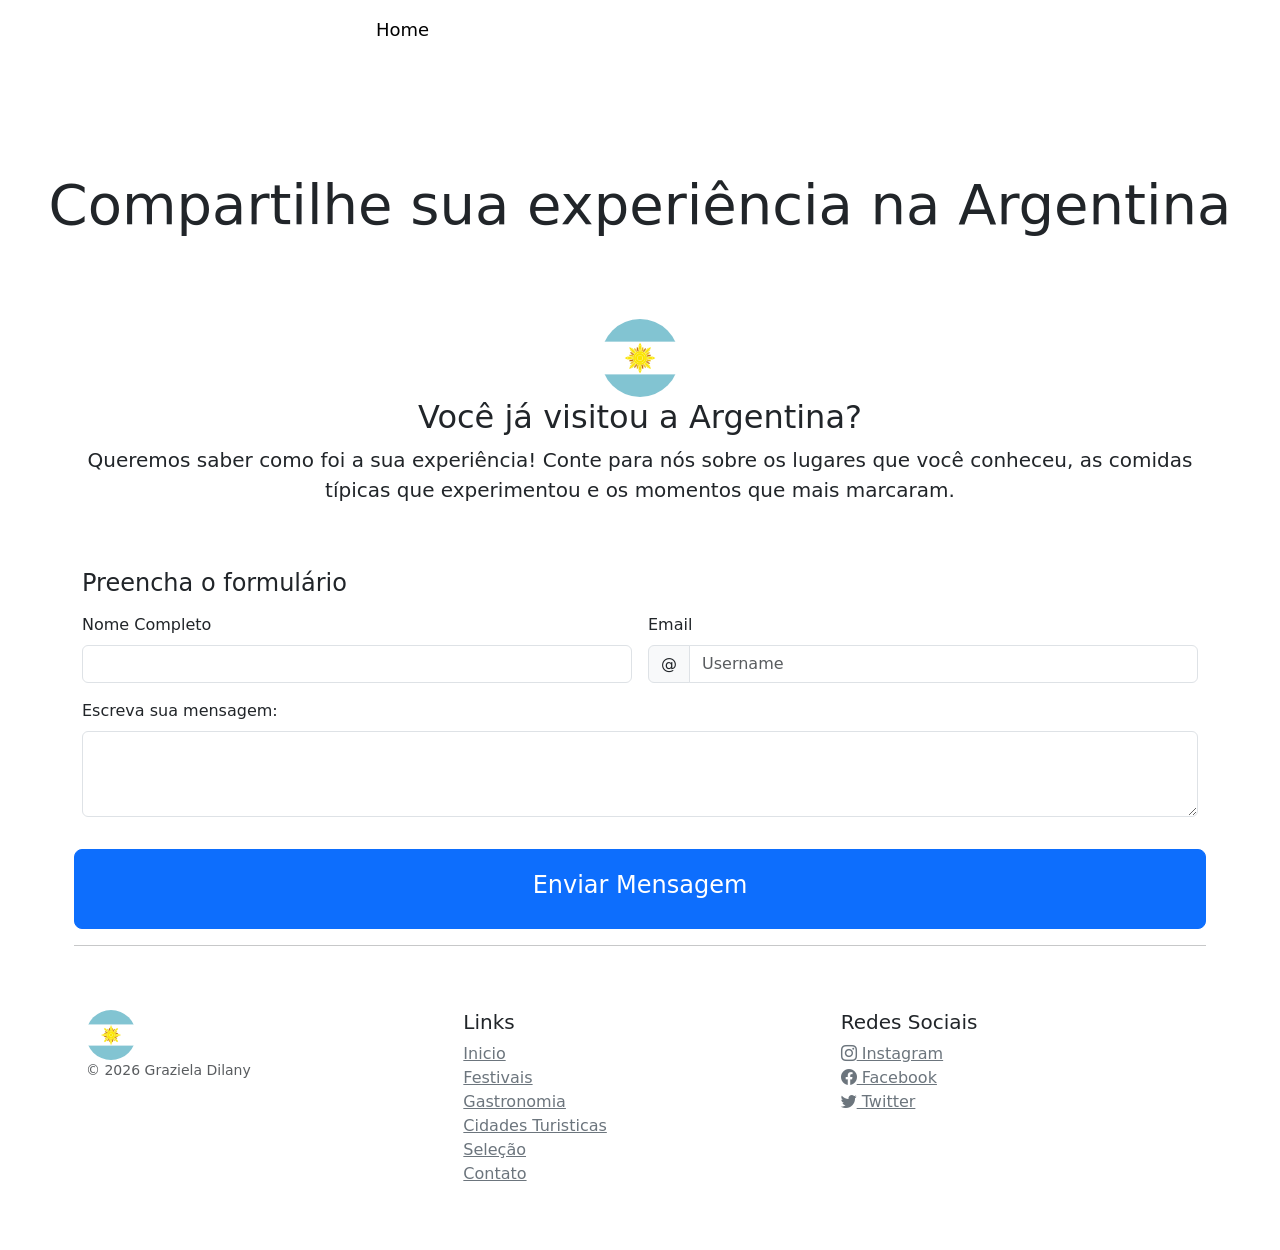
<file: pages/Contato.html>
<!DOCTYPE html>
<html lang="en">
<head>
    <meta charset="utf-8">
    <meta name="viewport" content="width=device-width, initial-scale=1">
    <title>Site Argentina 
   
    </title> 
    <link rel="icon" href="../assets/img/marcapage.png " type="image/x-icon">  
    <link href="https://cdn.jsdelivr.net/npm/bootstrap@5.0.2/dist/css/bootstrap.min.css" rel="stylesheet" integrity="sha384-EVSTQN3/azprG1Anm3QDgpJLIm9Nao0Yz1ztcQTwFspd3yD65VohhpuuCOmLASjC" crossorigin="anonymous"></head>
    <link rel="stylesheet" href="https://cdnjs.cloudflare.com/ajax/libs/animate.css/3.7.2/animate.min.css" integrity="sha512-doJrC/ocU8VGVRx3O9981+2aYUn3fuWVWvqLi1U+tA2MWVzsw+NVKq1PrENF03M+TYBP92PnYUlXFH1ZW0FpLw==" crossorigin="anonymous" referrerpolicy="no-referrer" />
    <link rel="stylesheet" href="../assets/css/estilo.css">
    <link rel="stylesheet" href="https://cdn.jsdelivr.net/npm/bootstrap-icons@1.11.3/font/bootstrap-icons.css">

  </head>
    <body>
<header>
 <!--NAVBAR--> 
  <nav class="navbar navbar-expand-lg navbar-light  rounded" aria-label="Twelfth navbar example">
      <div class="container-fluid">
        <button class="navbar-toggler" type="button" data-bs-toggle="collapse" data-bs-target="#navbarsExample10" aria-controls="navbarsExample10" aria-expanded="false" aria-label="Toggle navigation">
          <span class="navbar-toggler-icon"></span>
        </button>

        <div class="collapse navbar-collapse justify-content-md-center" id="navbarsExample10">
          <ul class="navbar-nav">
            <li class="nav-item">
              <a class="nav-link active" aria-current="page" href="../index.html">Home</a>
            </li>
            <li class="nav-item">
              <a class="nav-link" href="Comidas.html">Gastronomia</a>
            </li>
            <li class="nav-item">
              <a class="nav-link" href="Cultura.html">Cultura</a>
            </li>
            <li class="nav-item">
              <a class="nav-link" href="Cidade.html">Cidades</a>
            </li>
            <li class="nav-item">
              <a class="nav-link" href="Selecao.html">Seleção</a>
            </li>
            <li class="nav-item">
              <a class="nav-link" href="Contato.html">Contato</a>
            </li>
           
          </ul>
        </div>
      </div>
    </nav>

</header>

  <br><br><br><br>
  
<div class="pricing-header p-3 pb-md-4 mx-auto text-center">
      <h1 class="display-4 fw-normal">Compartilhe sua experiência na Argentina</h1>
    
    </div>



<div class="container">
  <main>
    <div class="py-5 text-center">
       <img src="../assets/img/marcapage.png" alt="Logo" width="80" height="80" class="rounded-circle border border-white">
  
      <h2>Você já visitou a Argentina?</h2>
      <p class="lead">Queremos saber como foi a sua experiência! Conte para nós sobre os lugares que você conheceu, as comidas típicas que experimentou e os momentos que mais marcaram. </p>
    </div>
    <!--Formulário de Contato-->

<form class="needs-validation" novalidate>
      <div class="col-md-12 col-lg-12">
        <h4 class="mb-3">Preencha o formulário</h4>
        <form class="needs-validation" novalidate>
          <div class="row g-3">
            <div class="col-sm-6">
              <label for="firstName" class="form-label">Nome Completo</label>
              <input type="text" class="form-control" id="firstName" placeholder="" value="" required>
              <div class="invalid-feedback">
                Valid first name is required.
              </div>
            </div>
            <div class="col-sm-6">
              <label for="username" class="form-label">Email</label>
              <div class="input-group has-validation">
                <span class="input-group-text">@</span>
                <input type="text" class="form-control" id="username" placeholder="Username" required>
              <div class="invalid-feedback">
                 Salvar email é obrigatório.
                </div>
              </div>
            </div>

          
  <div class="mb-3">
  <label for="exampleFormControlTextarea1" class="form-label">Escreva sua mensagem:</label>
  <textarea class="form-control" id="exampleFormControlTextarea1" rows="3"></textarea>
  </div>


    <button class="w-100 btn btn-primary btn-lg" type="submit"><h4>Enviar Mensagem</h4></button>

</form>

<br><br><br><br>
<hr class="featurette-divider">

<!--rodapé-->
<footer class="container py-5">
  <div class="row">
    <div class="col-12 col-md">
      <img src="../assets/img/marcapage.png" class="rounded-circle" width="50" height="50" style="object-fit: cover;">
      <small class="d-block mb-3 text-muted">&copy; 2026 Graziela Dilany</small>
    </div>
    <div class="col-6 col-md">
      <h5>Links</h5>
      <ul class="list-unstyled text-small">
        <li><a class="link-secondary" href="../index.html">Inicio</a></li>
        <li><a class="link-secondary" href="Cultura.html">Festivais</a></li>
        <li><a class="link-secondary" href="Comidas.html">Gastronomia</a></li>
        <li><a class="link-secondary" href="Cidade.html">Cidades Turisticas</a></li>
        <li><a class="link-secondary" href="Selecao.html">Seleção</a></li>
        <li><a class="link-secondary" href="Contato.html">Contato</a></li>
        
      </ul>
    </div>
   

    <div class="col-4 col-md">
      <h5>Redes Sociais</h5>
      <ul class="list-unstyled text-small">
        <li><a class="link-secondary" href="#"><i class="bi bi-instagram"></i> Instagram</a></li>
        <li><a class="link-secondary" href="#"><i class="bi bi-facebook"></i> Facebook</a></li>
        <li><a class="link-secondary" href="#"><i class="bi bi-twitter"></i> Twitter</a></li>
       
      </ul>
    </div>
  </div>
</footer>

<script src="https://cdnjs.cloudflare.com/ajax/libs/jquery/3.6.0/jquery.min.js" integrity="sha512-894YE6QWD5I59HgZOGReFYm4dnWc1Qt5NtvYSaNcOP+u1T9qYdvdihz0PPSiiqn/+/3e7Jo4EaG7TubfWGUrMQ==" crossorigin="anonymous" referrerpolicy="no-referrer"></script>
<script src="https://cdn.jsdelivr.net/npm/@popperjs/core@2.9.2/dist/umd/popper.min.js" integrity="sha384-IQsoLXl5PILFhosVNubq5LC7Qb9DXgDA9i+tQ8Zj3iwWAwPtgFTxbJ8NT4GN1R8p" crossorigin="anonymous"></script>
<script src="https://cdn.jsdelivr.net/npm/bootstrap@5.0.2/dist/js/bootstrap.min.js" integrity="sha384-cVKIPhGWiC2Al4u+LWgxfKTRIcfu0JTxR+EQDz/bgldoEyl4H0zUF0QKbrJ0EcQF" crossorigin="anonymous"></script>

<script src="https://cdn.jsdelivr.net/npm/bootstrap@5.0.2/dist/js/bootstrap.bundle.min.js" integrity="sha384-MrcW6ZMFYlzcLA8Nl+NtUVF0sA7MsXsP1UyJoMp4YLEuNSfAP+JcXn/tWtIaxVXM" crossorigin="anonymous"></script>

</body>
</html>
</file>
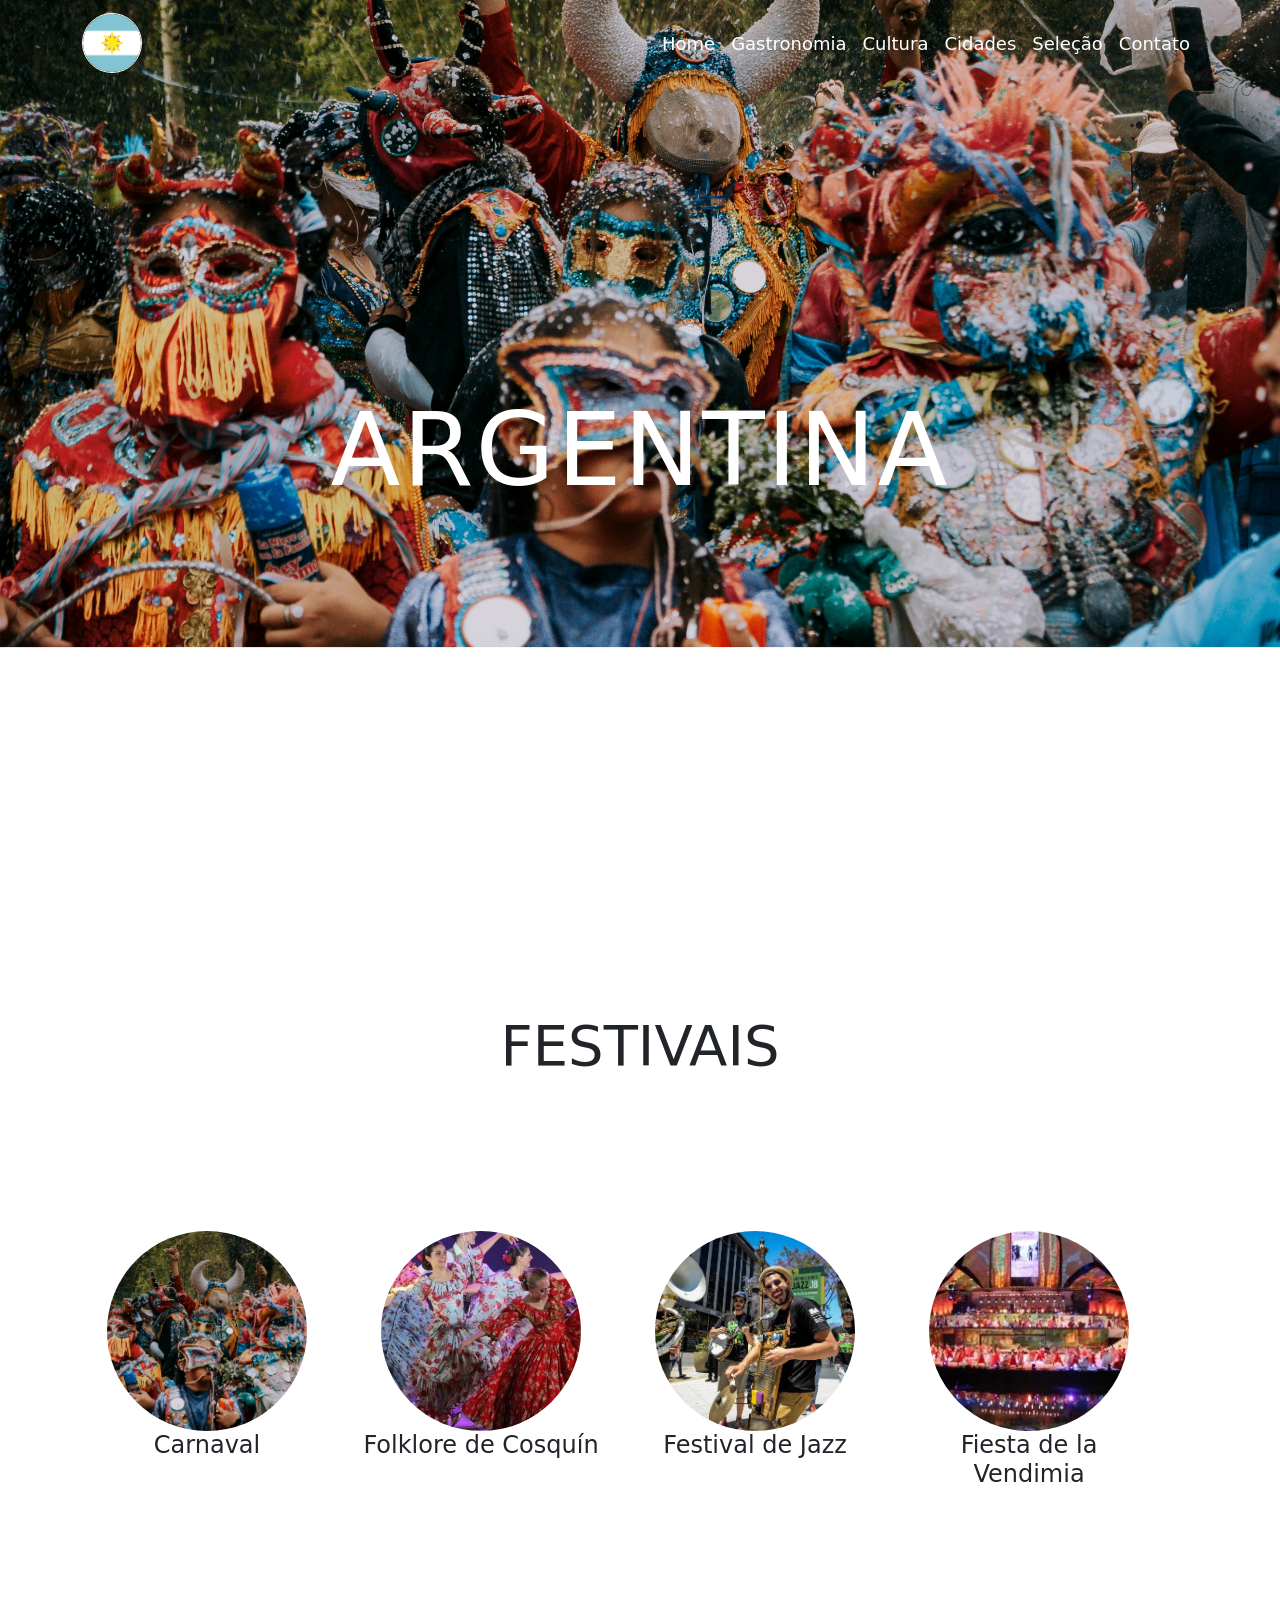
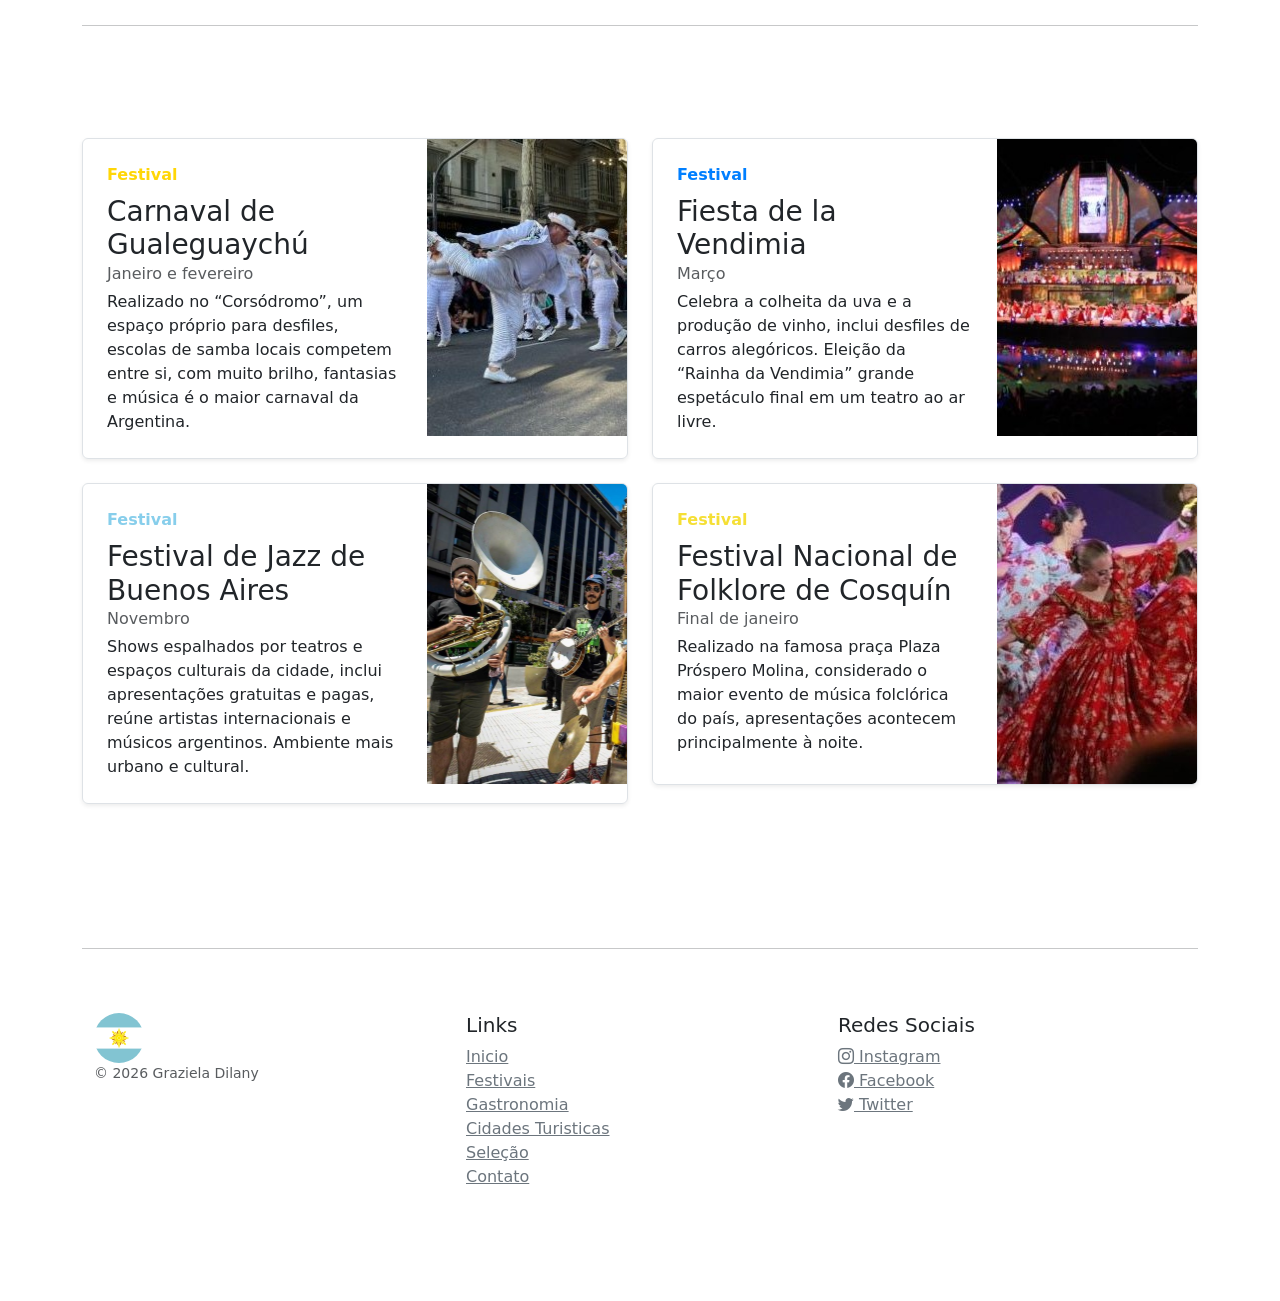
<file: pages/Cultura.html>
<!DOCTYPE html>
<html lang="en">
<head>
    <meta charset="utf-8">
    <meta name="viewport" content="width=device-width, initial-scale=1">
    <title>Site Argentina 
   
    </title> 
    <link rel="icon" href="../assets/img/marcapage.png " type="image/x-icon">  
    <link href="https://cdn.jsdelivr.net/npm/bootstrap@5.0.2/dist/css/bootstrap.min.css" rel="stylesheet" integrity="sha384-EVSTQN3/azprG1Anm3QDgpJLIm9Nao0Yz1ztcQTwFspd3yD65VohhpuuCOmLASjC" crossorigin="anonymous"></head>
    <link rel="stylesheet" href="https://cdnjs.cloudflare.com/ajax/libs/animate.css/3.7.2/animate.min.css" integrity="sha512-doJrC/ocU8VGVRx3O9981+2aYUn3fuWVWvqLi1U+tA2MWVzsw+NVKq1PrENF03M+TYBP92PnYUlXFH1ZW0FpLw==" crossorigin="anonymous" referrerpolicy="no-referrer" />
    <link rel="stylesheet" href="../assets/css/estilo.css">
    <link rel="stylesheet" href="https://cdn.jsdelivr.net/npm/bootstrap-icons@1.11.3/font/bootstrap-icons.css">

  </head>
    <body>
<header>
 <!--NAVBAR--> 
  <nav class="navbar navbar-expand-lg navbar-light bg-light fixed-top">
  <div class="container">
    <a class="navbar-brand d-flex align-items-center" href="#">   
       <img src="../assets/img/marcapage.png" alt="Logo" width="60" height="60" class="rounded-circle border border-white">
  
    </a>

    <button class="navbar-toggler" type="button" data-bs-toggle="collapse" data-bs-target="#navbarNav">
      <span class="navbar-toggler-icon"></span>
    </button>

    <div class="collapse navbar-collapse" id="navbarNav">
      <ul class="navbar-nav ms-auto">
        <li class="nav-item"><a class="nav-link active" href="../index.html">Home</a></li>
        <li class="nav-item"><a class="nav-link" href="Comidas.html">Gastronomia</a></li>
        <li class="nav-item"><a class="nav-link" href="#">Cultura</a></li>
        <li class="nav-item"><a class="nav-link" href="Cidade.html">Cidades</a></li>
        <li class="nav-item"><a class="nav-link" href="Selecao.html">Seleção</a></li>
         <li class="nav-item"><a class="nav-link" href="Contato.html">Contato</a></li>
      </ul>
    </div>
  </div>
</nav>

<!--CARROCEL-->


<div id="carouselExampleFade" class="carousel slide carousel-fade">
  <div class="carousel-inner">

    <div class="carousel-item active">
      <img src="../assets/img/festivalbanner.jpg" class="d-block w-100 img-fluid mx-auto" width="500" height="500" style="object-fit: cover;">

     <div class="carousel-caption d-flex justify-content-center align-items-center h-100">
        <h5 class="animated bounceInRight m-0 p-0" style="animation-delay: 1s ;">ARGENTINA</h5>
    </div>
    </div>

  </div>
</header>

  <br><br><br><br>
  
<div class="pricing-header p-3 pb-md-4 mx-auto text-center">
      <h1 class="display-4 fw-normal">FESTIVAIS </h1>
    
    </div>

<br><br><br>




  <div class="container my-5">
  <div class="d-flex overflow-auto gap-4 pb-3">
      <div class="text-center flex-shrink-0" style="width: 250px;">
       <img src="../assets/img/festival1.jpg" class="rounded-circle" width="200" height="200" style="object-fit: cover;">
        <h4>Carnaval</h4>
   
      </div><!-- /.col-lg-4 -->
      <div class="text-center flex-shrink-0" style="width: 250px;">
        <img src="../assets/img/festival2.jpg" class="rounded-circle" width="200" height="200" style="object-fit: cover;">

        <h4>Folklore de Cosquín</h4>
      
     
      </div><!-- /.col-lg-4 -->
      <div class="text-center flex-shrink-0" style="width: 250px;">
      <img src="../assets/img/festival_3.jpg" class="rounded-circle" width="200" height="200" style="object-fit: cover;">

      <h4>Festival de Jazz</h4>
       
      </div><!-- /.col-lg-4 -->
      <div class="text-center flex-shrink-0" style="width: 250px;">
      <img src="../assets/img/festival4.jpg" class="rounded-circle" width="200" height="200" style="object-fit: cover;">

      <h4>Fiesta de la Vendimia</h4>
       
      </div>
     
    </div>

<br><br><br><br>
 <hr class="featurette-divider">
<br><br><br><br>
<!--Curiosidades Históricas-->

  <div class="row mb-2">
    <div class="col-md-6">
      <div class="row g-0 border rounded overflow-hidden flex-md-row mb-4 shadow-sm h-md-250 position-relative">
        <div class="col p-4 d-flex flex-column position-static">
          <strong class="d-inline-block mb-2 text-primary"><span style="color: #FFD607;"> Festival</span></strong>
          <h3 class="mb-0">Carnaval de Gualeguaychú</h3>
          <div class="mb-1 text-muted">Janeiro e fevereiro</div>
          <p class="card-text mb-auto">Realizado no “Corsódromo”, um espaço próprio para desfiles, escolas de samba locais competem entre si, com muito brilho, fantasias e música
            é o maior carnaval da Argentina.</p>
        
        </div>
        <div class="col-auto d-none d-lg-block">
          <img src="../assets/img/festival5.jpg" class="bd-placeholder-img bd-placeholder-img-lg featurette-image img-fluid md-auto" width="200" height="250" >
    
        </div>
      </div>
    </div>

    
    <div class="col-md-6">
      <div class="row g-0 border rounded overflow-hidden flex-md-row mb-4 shadow-sm h-md-250 position-relative">
        <div class="col p-4 d-flex flex-column position-static">
        <strong class="d-inline-block mb-2 text-primary"><span style="color: #007FFF;"> Festival</span></strong>
          <h3 class="mb-0">Fiesta de la Vendimia</h3>
          <div class="mb-1 text-muted">Março</div>
          <p class="card-text mb-auto">Celebra a colheita da uva e a produção de vinho, inclui desfiles de carros alegóricos. Eleição da “Rainha da Vendimia”
grande espetáculo final em um teatro ao ar livre.</p>
         
        </div>
        <div class="col-auto d-none d-lg-block">
         <img src="../assets/img/festival4.jpg" class="bd-placeholder-img bd-placeholder-img-lg featurette-image img-fluid md-auto" width="200" height="250" >
    
        </div>
      </div>
    </div>
  
 

    <div class="col-md-6">
      <div class="row g-0 border rounded overflow-hidden flex-md-row mb-4 shadow-sm h-md-250 position-relative">
        <div class="col p-4 d-flex flex-column position-static">
       <strong class="d-inline-block mb-2 text-primary"><span style="color: #87CEEB;"> Festival</span></strong>
          <h3 class="mb-0">Festival de Jazz de Buenos Aires</h3>
          <div class="mb-1 text-muted">Novembro</div>
          <p class="card-text mb-auto">Shows espalhados por teatros e espaços culturais da cidade, inclui apresentações gratuitas e pagas,
reúne artistas internacionais e músicos argentinos. Ambiente mais urbano e cultural.</p>
        
        </div>
        <div class="col-auto d-none d-lg-block">
        <img src="../assets/img/festival3.png" class="bd-placeholder-img bd-placeholder-img-lg featurette-image img-fluid md-auto" width="200" height="250" >
    
        </div>
      </div>
    </div>

    
   <div class="col-md-6">
      <div class="row g-0 border rounded overflow-hidden flex-md-row mb-4 shadow-sm h-md-250 position-relative">
        <div class="col p-4 d-flex flex-column position-static">
         <strong class="d-inline-block mb-2 text-primary"><span style="color: #F5DF35;"> Festival</span></strong> 
          <h3 class="mb-0">Festival Nacional de Folklore de Cosquín</h3>
          <div class="mb-1 text-muted">Final de janeiro</div>
          <p class="mb-auto">Realizado na famosa praça Plaza Próspero Molina, considerado o maior evento de música folclórica do país, apresentações acontecem principalmente à noite.</p>
         
        </div>
        <div class="col-auto d-none d-lg-block">
          <img src="../assets/img/festival_2.jpg" class="bd-placeholder-img bd-placeholder-img-lg featurette-image img-fluid md-auto" width="200" height="250" >  
    
        </div>
      </div>
    </div>
  </div>

<br><br><br><br>
<hr class="featurette-divider">

<footer class="container py-5">
  <div class="row">
    <div class="col-12 col-md">
      <img src="../assets/img/marcapage.png" class="rounded-circle" width="50" height="50" style="object-fit: cover;">
      <small class="d-block mb-3 text-muted">&copy; 2026 Graziela Dilany</small>
    </div>
    <div class="col-6 col-md">
      <h5>Links</h5>
      <ul class="list-unstyled text-small">
        <li><a class="link-secondary" href="../index.html">Inicio</a></li>
        <li><a class="link-secondary" href="#">Festivais</a></li>
        <li><a class="link-secondary" href="Comidas.html">Gastronomia</a></li>
        <li><a class="link-secondary" href="Cidade.html">Cidades Turisticas</a></li>
        <li><a class="link-secondary" href="Selecao.html">Seleção</a></li>
        <li><a class="link-secondary" href="Contato.html">Contato</a></li>
        
      </ul>
    </div>
   

    <div class="col-4 col-md">
      <h5>Redes Sociais</h5>
      <ul class="list-unstyled text-small">
        <li><a class="link-secondary" href="#"><i class="bi bi-instagram"></i> Instagram</a></li>
        <li><a class="link-secondary" href="#"><i class="bi bi-facebook"></i> Facebook</a></li>
        <li><a class="link-secondary" href="#"><i class="bi bi-twitter"></i> Twitter</a></li>
       
      </ul>
    </div>
  </div>
</footer>

<script src="https://cdnjs.cloudflare.com/ajax/libs/jquery/3.6.0/jquery.min.js" integrity="sha512-894YE6QWD5I59HgZOGReFYm4dnWc1Qt5NtvYSaNcOP+u1T9qYdvdihz0PPSiiqn/+/3e7Jo4EaG7TubfWGUrMQ==" crossorigin="anonymous" referrerpolicy="no-referrer"></script>
<script src="https://cdn.jsdelivr.net/npm/@popperjs/core@2.9.2/dist/umd/popper.min.js" integrity="sha384-IQsoLXl5PILFhosVNubq5LC7Qb9DXgDA9i+tQ8Zj3iwWAwPtgFTxbJ8NT4GN1R8p" crossorigin="anonymous"></script>
<script src="https://cdn.jsdelivr.net/npm/bootstrap@5.0.2/dist/js/bootstrap.min.js" integrity="sha384-cVKIPhGWiC2Al4u+LWgxfKTRIcfu0JTxR+EQDz/bgldoEyl4H0zUF0QKbrJ0EcQF" crossorigin="anonymous"></script>

<script src="https://cdn.jsdelivr.net/npm/bootstrap@5.0.2/dist/js/bootstrap.bundle.min.js" integrity="sha384-MrcW6ZMFYlzcLA8Nl+NtUVF0sA7MsXsP1UyJoMp4YLEuNSfAP+JcXn/tWtIaxVXM" crossorigin="anonymous"></script>

</body>
</html>
</file>
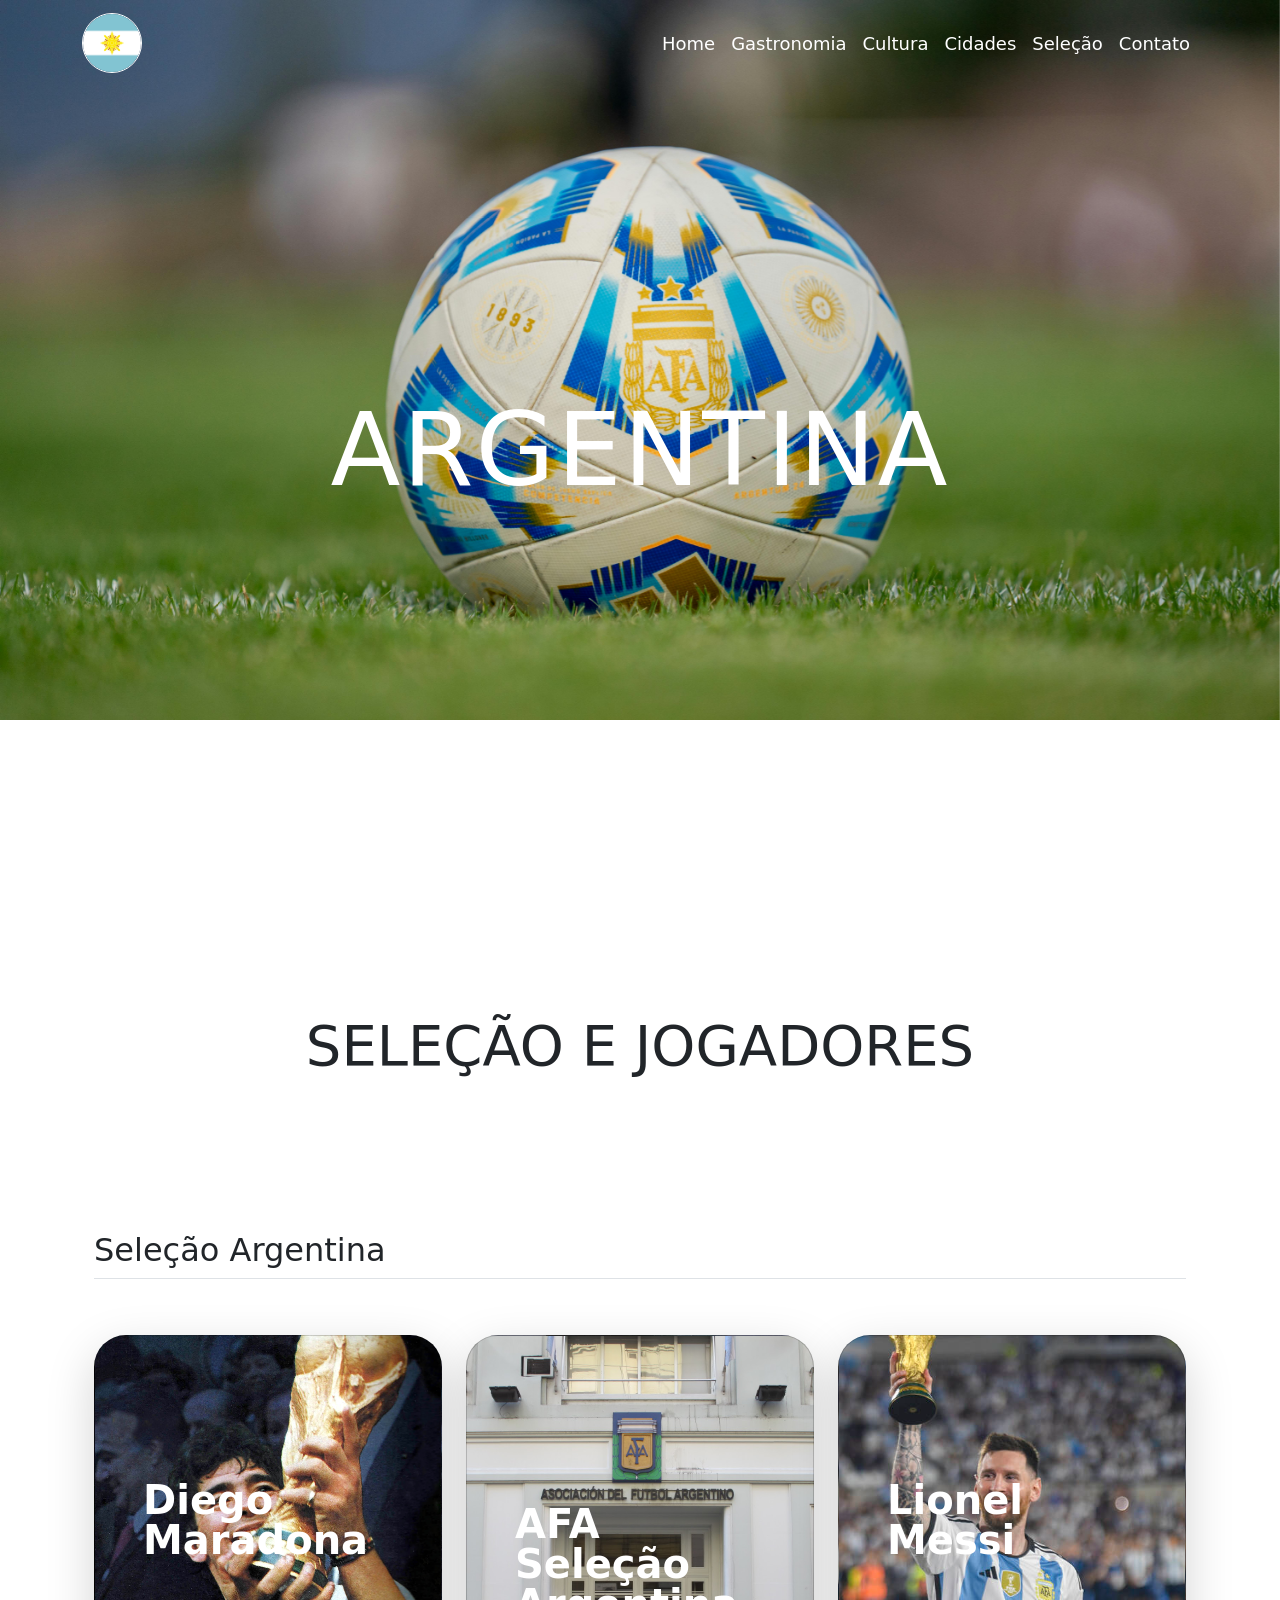
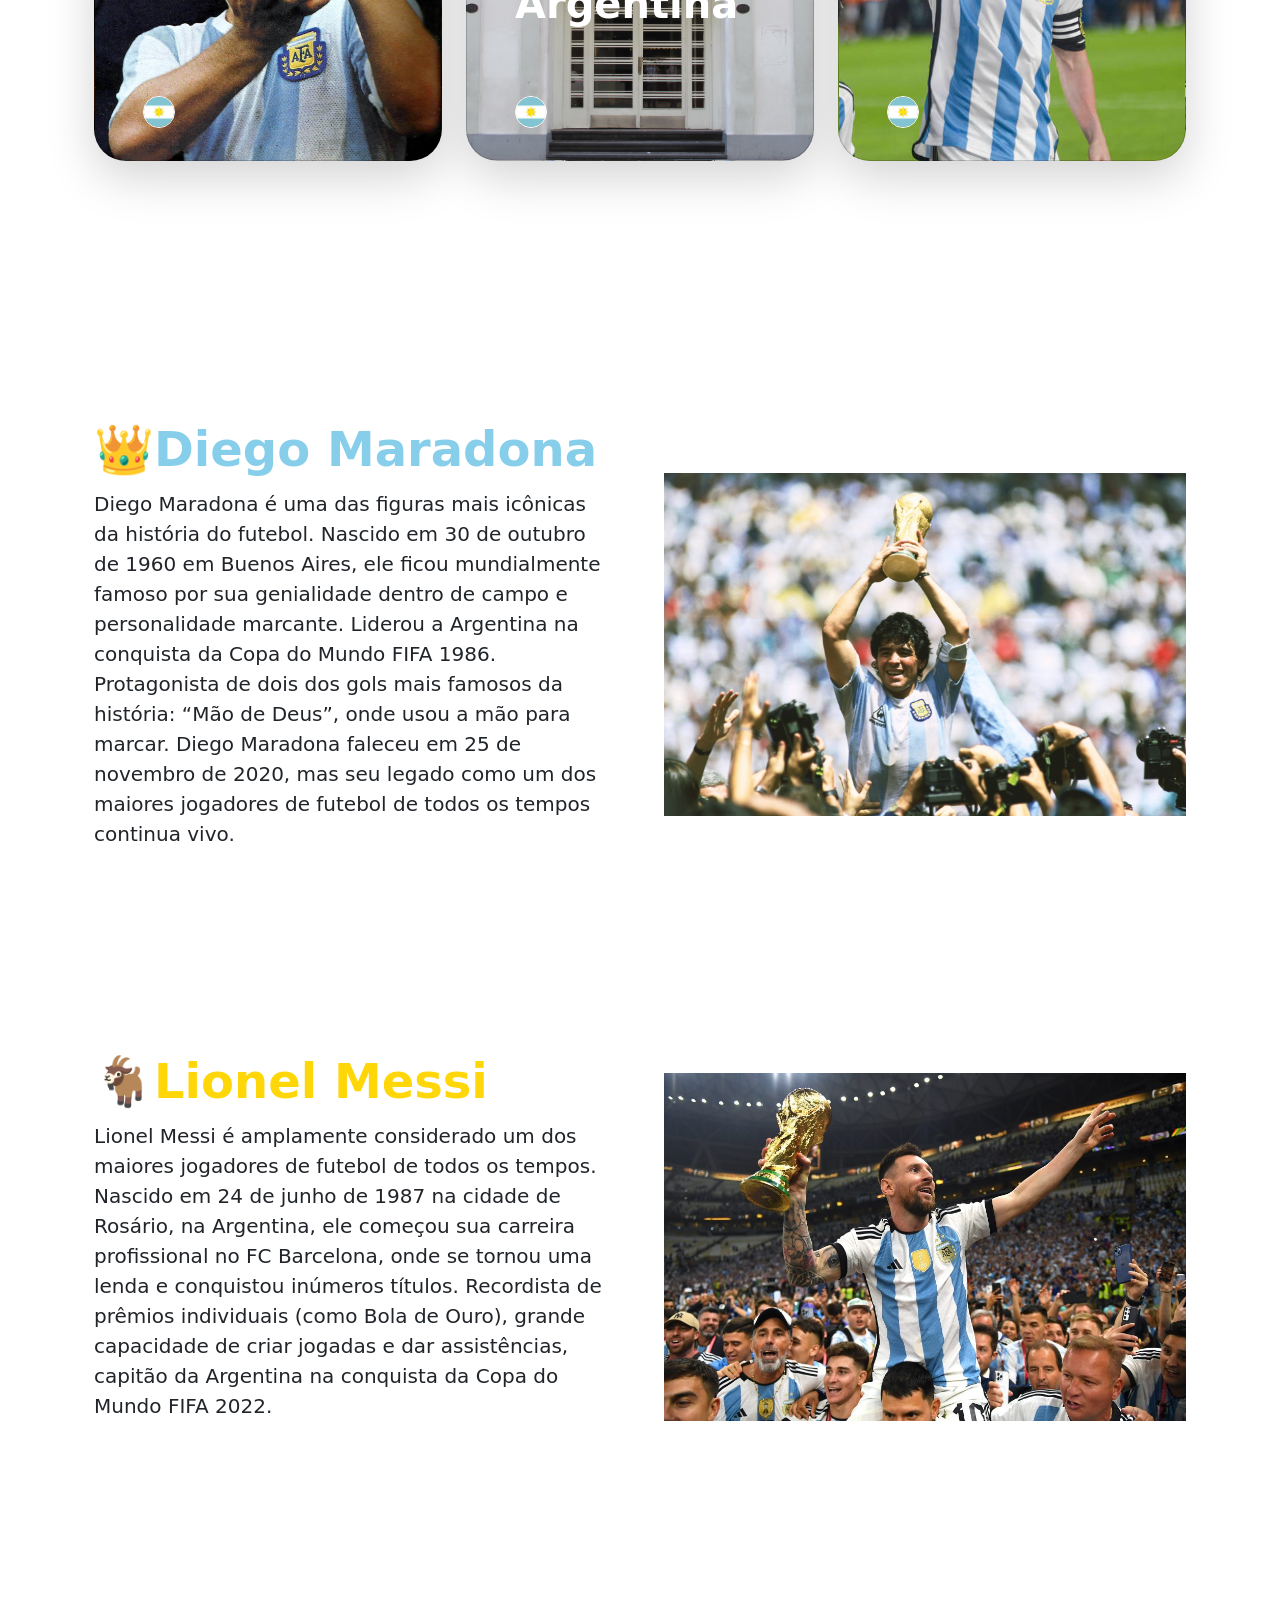
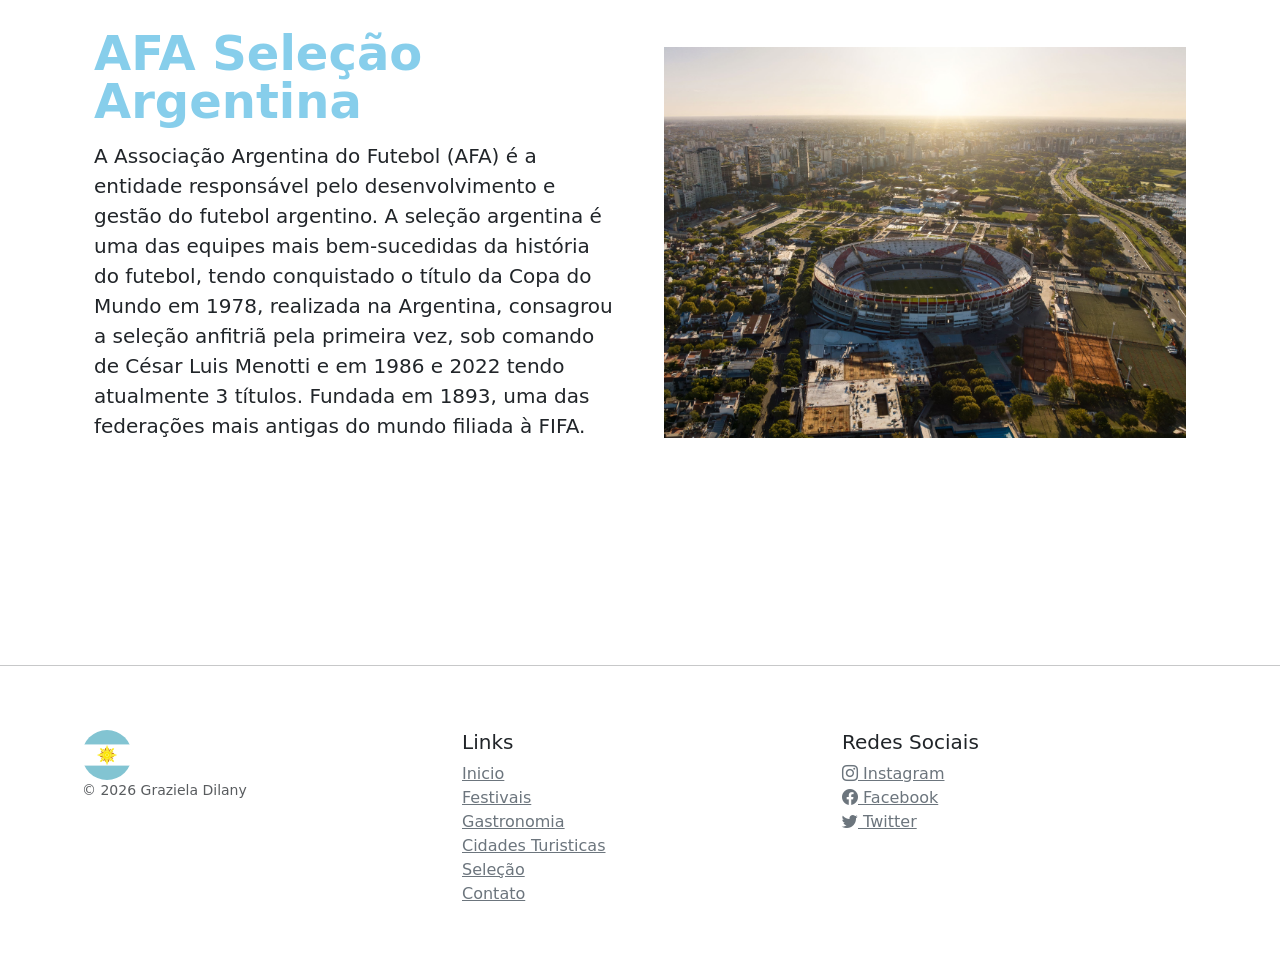
<file: pages/Selecao.html>
<!DOCTYPE html>
<html lang="en">
<head>
    <meta charset="utf-8">
    <meta name="viewport" content="width=device-width, initial-scale=1">
    <title>Site Argentina 
   
    </title> 
    <link rel="icon" href="../assets/img/marcapage.png " type="image/x-icon">  
    <link href="https://cdn.jsdelivr.net/npm/bootstrap@5.0.2/dist/css/bootstrap.min.css" rel="stylesheet" integrity="sha384-EVSTQN3/azprG1Anm3QDgpJLIm9Nao0Yz1ztcQTwFspd3yD65VohhpuuCOmLASjC" crossorigin="anonymous"></head>
    <link rel="stylesheet" href="https://cdnjs.cloudflare.com/ajax/libs/animate.css/3.7.2/animate.min.css" integrity="sha512-doJrC/ocU8VGVRx3O9981+2aYUn3fuWVWvqLi1U+tA2MWVzsw+NVKq1PrENF03M+TYBP92PnYUlXFH1ZW0FpLw==" crossorigin="anonymous" referrerpolicy="no-referrer" />
    <link rel="stylesheet" href="../assets/css/estilo.css">
    <link rel="stylesheet" href="https://cdn.jsdelivr.net/npm/bootstrap-icons@1.11.3/font/bootstrap-icons.css">

  </head>
    <body>
<header>
 <!--NAVBAR--> 
  <nav class="navbar navbar-expand-lg navbar-light bg-light fixed-top">
  <div class="container">
    <a class="navbar-brand d-flex align-items-center" href="#">   
     <img src="../assets/img/marcapage.png" alt="Logo" width="60" height="60" class="rounded-circle border border-white">
    </a>

    <button class="navbar-toggler" type="button" data-bs-toggle="collapse" data-bs-target="#navbarNav">
      <span class="navbar-toggler-icon"></span>
    </button>

    <div class="collapse navbar-collapse" id="navbarNav">
      <ul class="navbar-nav ms-auto">
        <li class="nav-item"><a class="nav-link active" href="../index.html">Home</a></li>
        <li class="nav-item"><a class="nav-link" href="Comidas.html">Gastronomia</a></li>
        <li class="nav-item"><a class="nav-link" href="Cultura.html">Cultura</a></li>
        <li class="nav-item"><a class="nav-link" href="Cidade.html">Cidades</a></li>
        <li class="nav-item"><a class="nav-link" href="#">Seleção</a></li>
         <li class="nav-item"><a class="nav-link" href="Contato.html">Contato</a></li>
      </ul>
    </div>
  </div>
</nav>

<!--CAROUSEL-->


<div id="carouselExampleFade" class="carousel slide carousel-fade">
  <div class="carousel-inner">

    <div class="carousel-item active">
      <img src="../assets/img/torcida2.jpg" class="d-block w-100 " alt="...">
     <div class="carousel-caption d-flex justify-content-center align-items-center h-100">
        <h5 class="animated bounceInRight m-0 p-0" style="animation-delay: 1s ;">ARGENTINA</h5>
    </div>
    </div>

</div>

  </div>
</header>

  <br><br><br><br>
  
<div class="pricing-header p-3 pb-md-4 mx-auto text-center">
      <h1 class="display-4 fw-normal">SELEÇÃO E JOGADORES</h1>
    
    </div>

<br><br><br>


<!--Cards Custom-->

  <div class="container px-4 py-5" id="custom-cards">
    <h2 class="pb-2 border-bottom">Seleção Argentina</h2>

    <div class="row row-cols-1 row-cols-lg-3 align-items-stretch g-4 py-5">
      <div class="col">
        <div class="card card-cover h-100 overflow-hidden text-white bg-dark rounded-5 shadow-lg" style="background-image: url('../assets/img/torcida3.jpg'); background-size: cover; background-position: center;">
         <div class="d-flex flex-column h-100 p-5 pb-3 text-white text-shadow-1">
            <h2 class="pt-5 mt-5 mb-4 display-6 lh-1 fw-bold">Diego Maradona</h2>
            <ul class="d-flex list-unstyled mt-auto">
              <li class="me-auto">
                <img src="../assets/img/marcapage.png" alt="Bootstrap" width="32" height="32" class="rounded-circle border border-white">
              </li>
            </ul>
          </div>
        </div>
      </div>

      <div class="col">
         <div class="card card-cover h-100 overflow-hidden text-white bg-dark rounded-5 shadow-lg" style="background-image: url('../assets/img/torcida8.JPG'); background-size: cover; background-position: center;">
          <div class="d-flex flex-column h-100 p-5 pb-3 text-white text-shadow-1">
            <br>
            <h2 class="pt-5 mt-5 mb-4 display-6 lh-1 fw-bold">AFA Seleção Argentina</h2>
            <br><br>
            <ul class="d-flex list-unstyled mt-auto">
              <li class="me-auto">
                <img src="../assets/img/marcapage.png" alt="Bootstrap" width="32" height="32" class="rounded-circle border border-white">
              </li>
              
            </ul>
          </div>
        </div>
      </div>

      <div class="col">
        <div class="card card-cover h-100 overflow-hidden text-white bg-dark rounded-5 shadow-lg" style="background-image: url('../assets/img/torcida7.jpg'); background-size: cover; background-position: center;">
          <div class="d-flex flex-column h-100 p-5 pb-3 text-shadow-1">
            <h2 class="pt-5 mt-5 mb-4 display-6 lh-1 fw-bold">Lionel Messi</h2>
            <ul class="d-flex list-unstyled mt-auto">
              <li class="me-auto">
                <img src="../assets/img/marcapage.png" alt="Bootstrap" width="32" height="32" class="rounded-circle border border-white">
              </li>
              
            </ul>
          </div>
        </div>
      </div>
    </div>
     
    </div>

<br><br><br>
<!--heros-->

 <div class="b-example-divider"></div>

  <div class="container col-xxl-8 px-4 py-5">
    <div class="row flex-lg-row-reverse align-items-center g-5 py-5">
      <div class="col-10 col-sm-8 col-lg-6">
        <img src="../assets/img/torcida4.jpg" class="d-block mx-lg-auto img-fluid" alt="Bootstrap Themes" width="700" height="500" loading="lazy">
      </div>
      <div class="col-lg-6">
        <h1 class="display-5 fw-bold lh-1 mb-3"><span style="color: #87CEEB;">👑Diego Maradona</span></h1>
        <p class="lead">Diego Maradona é uma das figuras mais icônicas da história do futebol. Nascido em 30 de outubro de 1960 em Buenos Aires, ele ficou mundialmente famoso por sua genialidade dentro de campo e personalidade marcante.
          Liderou a Argentina na conquista da Copa do Mundo FIFA 1986. Protagonista de dois dos gols mais famosos da história: “Mão de Deus”, onde usou a mão para marcar. Diego Maradona faleceu em 25 de novembro de 2020, mas seu legado como um dos maiores jogadores de futebol de todos os tempos continua vivo.</p>
        </p>
        
       
      </div>
    </div>
  </div>

  <div class="b-example-divider"></div>


  <div class="b-example-divider"></div>

  <div class="container col-xxl-8 px-4 py-5">
    <div class="row flex-lg-row-reverse align-items-center g-5 py-5">
      <div class="col-10 col-sm-8 col-lg-6">
        <img src="../assets/img/torcida6.jpg" class="d-block mx-lg-auto img-fluid" alt="Bootstrap Themes" width="700" height="500" loading="lazy">
      </div>
      <div class="col-lg-6">
        <h1 class="display-5 fw-bold lh-1 mb-3"><span style="color: #FFD607;">🐐Lionel Messi</span></h1>
        <p class="lead">Lionel Messi é amplamente considerado um dos maiores jogadores de futebol de todos os tempos. Nascido em 24 de junho de 1987 na cidade de Rosário, na Argentina, ele começou sua carreira profissional no FC Barcelona, onde se tornou uma lenda e conquistou inúmeros títulos.
          Recordista de prêmios individuais (como Bola de Ouro), grande capacidade de criar jogadas e dar assistências, capitão da Argentina na conquista da Copa do Mundo FIFA 2022.
        </p>
      
      </div>
    </div>
  </div>

  


  <div class="b-example-divider"></div>

  <div class="container col-xxl-8 px-4 py-5">
    <div class="row flex-lg-row-reverse align-items-center g-5 py-5">
      <div class="col-10 col-sm-8 col-lg-6">
        <img src="../assets/img/torcida9.jpg" class="d-block mx-lg-auto img-fluid" alt="Bootstrap Themes" width="700" height="500" loading="lazy">
      </div>
      <div class="col-lg-6">
        <h1 class="display-5 fw-bold lh-1 mb-3"><span style="color: #87CEEB;">AFA Seleção Argentina</span></h1>
        <p class="lead">A Associação Argentina do Futebol (AFA) é a entidade responsável pelo desenvolvimento e gestão do futebol argentino. A seleção argentina é uma das equipes mais bem-sucedidas da história do futebol, tendo conquistado o título da Copa do Mundo em 1978, realizada na Argentina, consagrou a seleção anfitriã pela primeira vez, sob comando de César Luis Menotti e em 1986 e 2022 tendo atualmente 3 títulos.
          Fundada em 1893, uma das federações mais antigas do mundo filiada à FIFA.
        </p>
       
      </div>
    </div>
  </div>

  <div class="b-example-divider"></div>

<br><br><br><br>
<hr class="featurette-divider">

<footer class="container py-5">
  <div class="row">
    <div class="col-12 col-md">
      <img src="../assets/img/marcapage.png" class="rounded-circle" width="50" height="50" style="object-fit: cover;">
      <small class="d-block mb-3 text-muted">&copy; 2026 Graziela Dilany</small>
    </div>
    <div class="col-6 col-md">
      <h5>Links</h5>
      <ul class="list-unstyled text-small">
        <li><a class="link-secondary" href="../index.html">Inicio</a></li>
        <li><a class="link-secondary" href="Cultura.html">Festivais</a></li>
        <li><a class="link-secondary" href="Comidas.html">Gastronomia</a></li>
        <li><a class="link-secondary" href="Cidade.html">Cidades Turisticas</a></li>
        <li><a class="link-secondary" href="Selecao.html">Seleção</a></li>
        <li><a class="link-secondary" href="Contato.html">Contato</a></li>
        
      </ul>
    </div>
   

    <div class="col-4 col-md">
      <h5>Redes Sociais</h5>
      <ul class="list-unstyled text-small">
        <li><a class="link-secondary" href="https://www.instagram.com/afaseleccion/"><i class="bi bi-instagram"></i> Instagram</a></li>
        <li><a class="link-secondary" href="#"><i class="bi bi-facebook"></i> Facebook</a></li>
        <li><a class="link-secondary" href="#"><i class="bi bi-twitter"></i> Twitter</a></li>
       
      </ul>
    </div>
  </div>
</footer>

<script src="https://cdnjs.cloudflare.com/ajax/libs/jquery/3.6.0/jquery.min.js" integrity="sha512-894YE6QWD5I59HgZOGReFYm4dnWc1Qt5NtvYSaNcOP+u1T9qYdvdihz0PPSiiqn/+/3e7Jo4EaG7TubfWGUrMQ==" crossorigin="anonymous" referrerpolicy="no-referrer"></script>
<script src="https://cdn.jsdelivr.net/npm/@popperjs/core@2.9.2/dist/umd/popper.min.js" integrity="sha384-IQsoLXl5PILFhosVNubq5LC7Qb9DXgDA9i+tQ8Zj3iwWAwPtgFTxbJ8NT4GN1R8p" crossorigin="anonymous"></script>
<script src="https://cdn.jsdelivr.net/npm/bootstrap@5.0.2/dist/js/bootstrap.min.js" integrity="sha384-cVKIPhGWiC2Al4u+LWgxfKTRIcfu0JTxR+EQDz/bgldoEyl4H0zUF0QKbrJ0EcQF" crossorigin="anonymous"></script>

<script src="https://cdn.jsdelivr.net/npm/bootstrap@5.0.2/dist/js/bootstrap.bundle.min.js" integrity="sha384-MrcW6ZMFYlzcLA8Nl+NtUVF0sA7MsXsP1UyJoMp4YLEuNSfAP+JcXn/tWtIaxVXM" crossorigin="anonymous"></script>

</body>
</html>
</file>
<file: assets/css/estilo.css>
body {
    overflow-x: hidden;
}
 
.navbar.navbar-expand-lg.navbar-light.bg-light{
   position: absolute;
    top: 0;
    width: 100%;
    z-index: 1000;
    background: transparent !important;
   
}

.carousel-item{
    height: 100vh;
    min-height: 300px;
    position: relative;
}

.carousel-caption{
     top: 0;
  bottom: 0;
  display: flex !important;
  justify-content: center;
  align-items: center;
  flex-direction: column;
  text-align: center;
}

.carousel-caption img{
     height: 100%;
  object-fit: cover;
}

.carousel-caption h5{
    color:#ffffff;
    font-size:clamp(30px, 8vw, 120px);
    text-align: center;
    text-transform: uppercase;
    margin-top: 25px;
    letter-spacing: 2px;

  
}

.navbar-nav a{
    color: #ffffff;
    font-family:system-ui, -apple-system, BlinkMacSystemFont, 'Segoe UI', Roboto, Oxygen, Ubuntu, Cantarell, 'Open Sans', 'Helvetica Neue', sans-serif;
    font-size: 18px;
    font-weight: 500;


}
.navbar.navbar-expand-lg.navbar-light.bg-light.navbar-brand{
   color:#ffffff; 
   font-size: 22px;
   font-weight: bold;
   letter-spacing: 2px;
   position:static;
}



.navbar.navbar-expand-lg.navbar-light.bg-light .navbar-nav .nav-link{
    color:#ffffff;
    position: static;
}

.navbar.navbar-expand-lg.navbar-light.bg-light .navbar-nav .nav-link:focus,
.navbar.navbar-expand-lg.navbar-light.bg-light .navbar-nav .nav-link:hover{    
    color: #FFF;
}



@media only screen and (max-width: 768px) {
    
    .navbar-nav{
        text-align: center;
        background: #3a363680;
    }
    .carousel-caption h5{
        font-size: 17px;
    }


  .carousel-item {
    height: 40vh;
  }
}


.btn-secondary{
    background-color: #ffd900;
    color: #000000;
    border: none;
}
</file>
